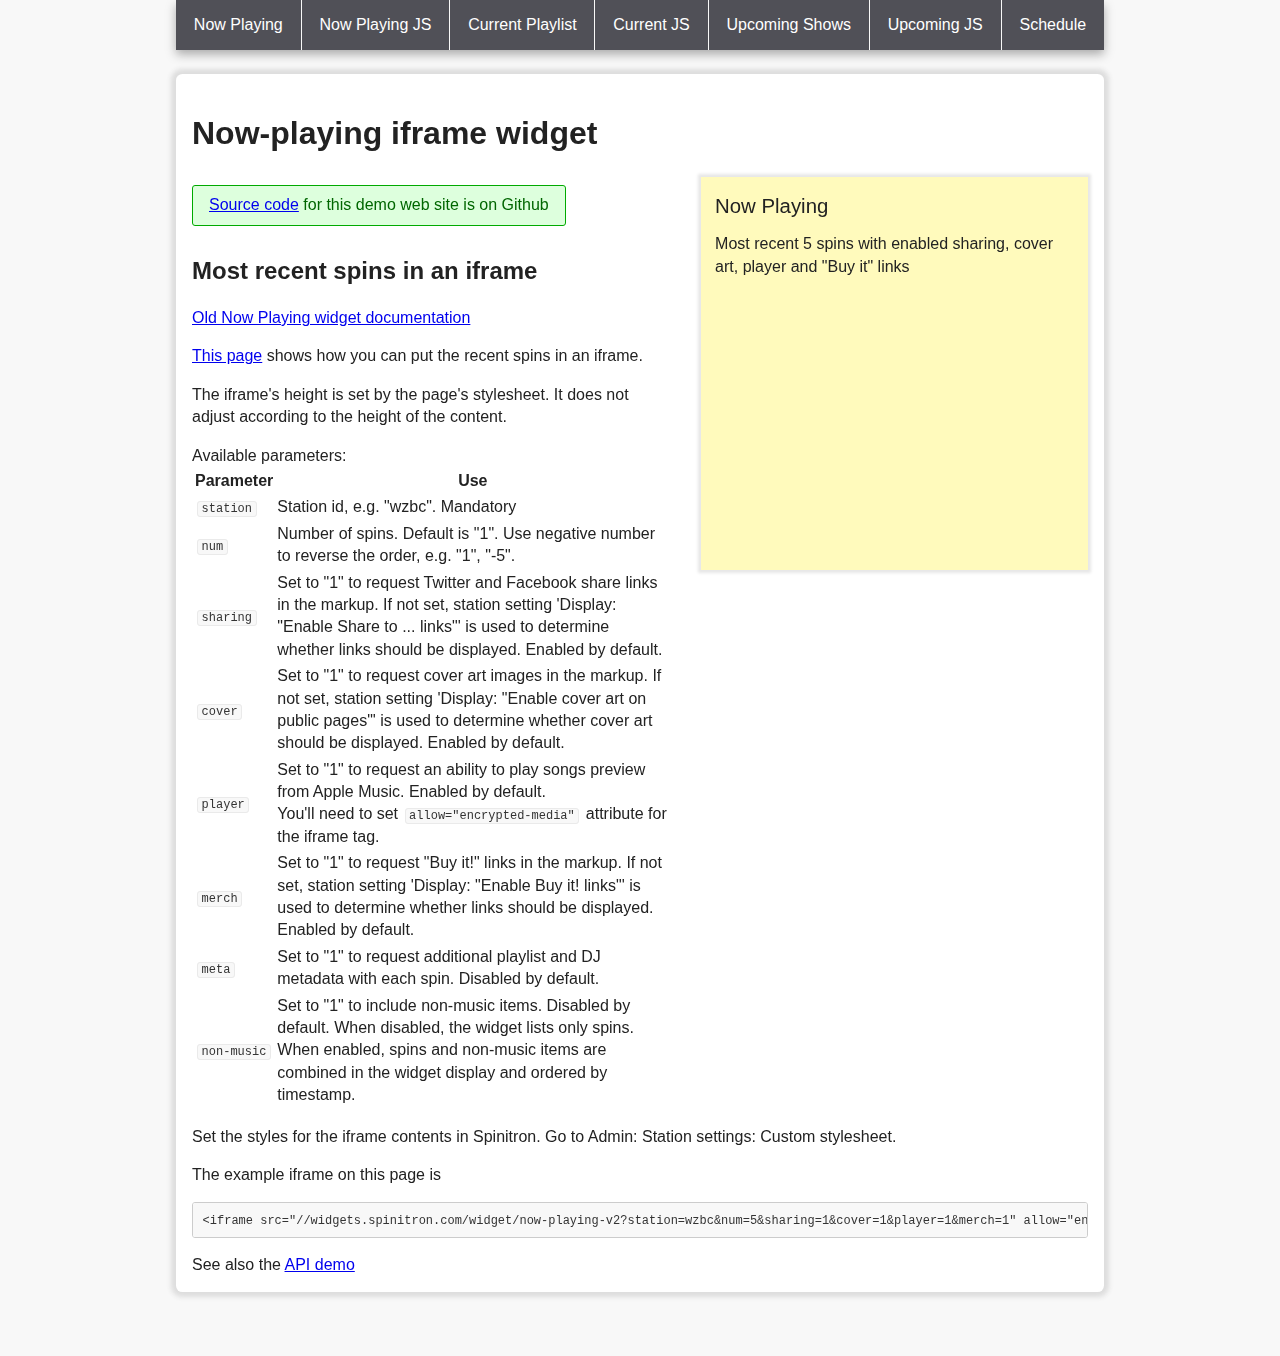
<file: index.html>
<!doctype html>
<html>
<head>
    <meta charset="utf-8">
    <meta http-equiv="X-UA-Compatible" content="IE=edge">
    <title>Now playing</title>
    <meta name="Description" content="Demonstrates embedding Spinitron now-playing songs on your web site.">
    <meta name="viewport" content="width=device-width, initial-scale=1">

    <link rel="stylesheet" href="css/normalize.css">
    <link rel="stylesheet" href="css/main.css">

    <link rel="apple-touch-icon" href="apple-touch-icon.png">
    <link rel="apple-touch-icon" sizes="180x180" href="apple-touch-icon.png">
    <link rel="icon" type="image/png" sizes="32x32" href="favicon-32x32.png">
    <link rel="icon" type="image/png" sizes="16x16" href="favicon-16x16.png">
    <link rel="manifest" href="manifest.json">
    <meta name="msapplication-config" content="browserconfig.xml" />
    <link rel="mask-icon" href="safari-pinned-tab.svg" color="#888888">
    <meta name="theme-color" content="#000000">
</head>
<body>
<div class="header-container">
    <header>
        <nav>
            <a href="index.html">Now Playing</a>
            <a href="widget.html">Now Playing JS</a>
            <a href="playlist.html">Current Playlist</a>
            <a href="playlist-js.html">Current JS</a>
            <a href="shows.html">Upcoming Shows</a>
            <a href="shows-js.html">Upcoming JS</a>
            <a href="schedule.html">Schedule</a>
        </nav>
    </header>
</div>

<div class="main-container">
    <div class="main">
        <h1>Now-playing iframe widget</h1>

        <div class="widget-box now-playing iframe">
            <header>
                <h1>Now Playing</h1>
                <h2>Most recent 5 spins with enabled sharing, cover art, player and "Buy it" links</h2>
            </header>
            <iframe src="//widgets.spinitron.com/widget/now-playing-v2?station=wzbc&num=5&sharing=1&cover=1&player=1&merch=1" allow="encrypted-media"></iframe>
        </div>

        <div class="widget-docs">
            <p class="github"><a href="https://github.com/spinitron/v2-web-integration">Source code</a>
                for this demo web site is on Github</p>

            <h2>Most recent spins in an iframe</h2>

            <p><a href="np-v1.html">Old Now Playing widget documentation</a></p>

            <p><a href="https://github.com/spinitron/v2-web-integration/blob/master/index.html">This page</a>
                shows how you can put the recent spins in an iframe.</p>

            <p>The iframe's height is set by the page's stylesheet. It does not adjust according to the height of the
                content.</p>

            <p>Available parameters:</p>
            <table>
                <thead>
                <tr>
                    <th>Parameter</th>
                    <th>Use</th>
                </tr>
                </thead>
                <tbody>
                <tr>
                    <td><code>station</code></td>
                    <td>Station id, e.g. &quot;wzbc&quot;. Mandatory</td>
                </tr>
                <tr>
                    <td><code>num</code></td>
                    <td>Number of spins. Default is &quot;1&quot;. Use negative number to reverse the order, e.g. &quot;1&quot;,
                        &quot;-5&quot;.
                    </td>
                </tr>
                <tr>
                    <td><code>sharing</code></td>
                    <td>Set to &quot;1&quot; to request Twitter and Facebook share links in the markup.
                        If not set, station setting 'Display: "Enable Share to ... links"' is used to determine whether
                        links should be displayed. Enabled by default.
                    </td>
                </tr>
                <tr>
                    <td><code>cover</code></td>
                    <td>Set to &quot;1&quot; to request cover art images in the markup.
                        If not set, station setting 'Display: "Enable cover art on public pages"' is used to determine
                        whether cover art should be displayed. Enabled by default.
                    </td>
                </tr>
                <tr>
                    <td><code>player</code></td>
                    <td>Set to &quot;1&quot; to request an ability to play songs preview from Apple Music.
                        Enabled by default. <br/>
                        You'll need to set <code>allow="encrypted-media"</code> attribute for the iframe tag.
                    </td>
                </tr>
                <tr>
                    <td><code>merch</code></td>
                    <td>Set to &quot;1&quot; to request "Buy it!" links in the markup.
                        If not set, station setting 'Display: "Enable Buy it! links"' is used to determine
                        whether links should be displayed. Enabled by default.
                    </td>
                </tr>
                <tr>
                    <td><code>meta</code></td>
                    <td>Set to "1" to request additional playlist and DJ metadata with each spin. Disabled by default.</td>
                </tr>
                <tr>
                    <td><code>non-music</code></td>
                    <td>Set to "1" to include non-music items. Disabled by default. When disabled, the widget lists only spins. When
                        enabled, spins and non-music items are combined in the widget display and ordered by timestamp.
                    </td>
                </tr>
                </tbody>
            </table>

            <p class="clearfix">Set the styles for the iframe contents in Spinitron. Go to Admin: Station settings:
                Custom stylesheet.</p>

            <p>The example iframe on this page is</p>

            <pre><code>&lt;iframe src="//widgets.spinitron.com/widget/now-playing-v2?station=wzbc&num=5&sharing=1&cover=1&player=1&merch=1" allow="encrypted-media"&gt;&lt;/iframe&gt;</code></pre>

            <p>See also the <a href="https://spinitron.com/v2-api-demo/">API demo</a></p>
        </div>
    </div> <!-- #main -->
</div> <!-- #main-container -->

</body>
</html>
</file>
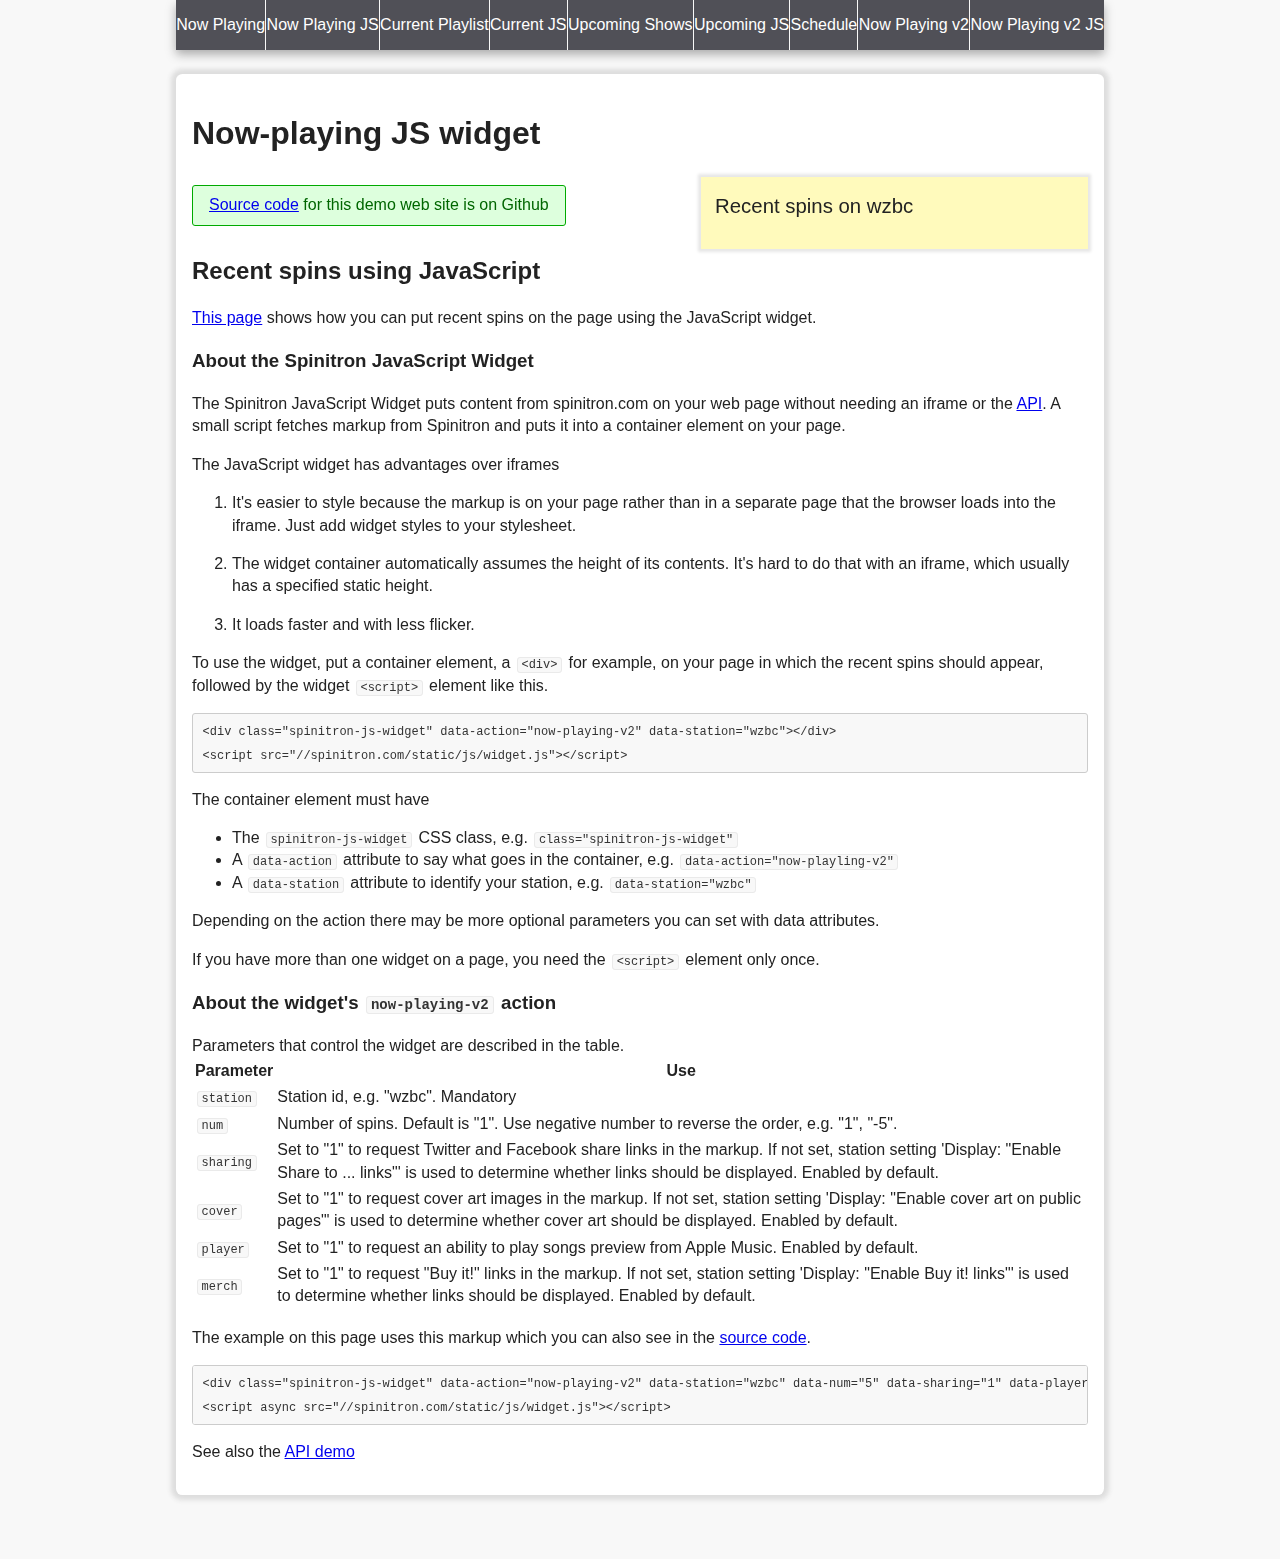
<file: np-js.html>
<!doctype html>
<html>
<head>
    <meta charset="utf-8">
    <meta http-equiv="X-UA-Compatible" content="IE=edge,chrome=1">
    <title>Now Playing JavaScript Widget</title>
    <meta name="Description" content="This widget puts recent spins on your web page without needing an
        iframe. Easy cut-n-paste to use it. Easy styling of the results.">
    <meta name="viewport" content="width=device-width, initial-scale=1">
    <link rel="apple-touch-icon" href="apple-touch-icon.png">

    <link rel="stylesheet" href="css/normalize.css">
    <link rel="stylesheet" href="css/main.css">
</head>
<body>
<div class="header-container">
    <header>
        <nav>
            <a href="index.html">Now Playing</a>
            <a href="widget.html">Now Playing JS</a>
            <a href="playlist.html">Current Playlist</a>
            <a href="playlist-js.html">Current JS</a>
            <a href="shows.html">Upcoming Shows</a>
            <a href="shows-js.html">Upcoming JS</a>
            <a href="schedule.html">Schedule</a>
            <a href="np.html">Now Playing v2</a>
            <a href="np-js.html">Now Playing v2 JS</a>
        </nav>
    </header>
</div>

<div class="main-container">
    <div class="main">
        <h1>Now-playing JS widget</h1>

        <div class="widget-box now-playing">
            <header>
                <h1>Recent spins on wzbc</h1>
            </header>

            <div data-station="wzbc" data-num="5" data-sharing="1" data-player="1" data-merch="1" data-cover="1"
                 data-action="now-playing-v2"
                 class="spinitron-js-widget"></div>
            <script async src="//dvm0.spinitron.com/static/js/widget.js"></script>
        </div>

        <div class="widget-docs">
            <p class="github"><a href="https://github.com/spinitron/v2-web-integration">Source code</a>
                for this demo web site is on Github</p>

            <h2>Recent spins using JavaScript</h2>

            <p><a href="https://github.com/spinitron/v2-web-integration/blob/master/np-js.html">This page</a> shows
                how you can put recent spins on the page using the JavaScript widget.</p>

            <h3>About the Spinitron JavaScript Widget</h3>

            <p>The Spinitron JavaScript Widget puts content from spinitron.com on your web page without needing an
                iframe or the <a href="https://spinitron.com/v2-api-demo/">API</a>. A small script fetches markup from
                Spinitron and puts it into a container element on your page.</p>

            <p>The JavaScript widget has advantages over iframes</p>

            <ol>
                <li><p>It's easier to style because the markup is on your page rather than in a separate page
                    that the browser loads into the iframe. Just add widget styles to your stylesheet.</p></li>

                <li><p>The widget container automatically assumes the height of its contents. It's hard to do that with
                    an iframe, which usually has a specified static height.</p></li>

                <li><p>It loads faster and with less flicker.</p></li>
            </ol>

            <p>To use the widget, put a container element, a <code>&lt;div&gt;</code> for example, on your page in which
                the
                recent spins should appear, followed by the widget <code>&lt;script&gt;</code> element like this.</p>

            <pre><code>&lt;div class=&quot;spinitron-js-widget&quot; data-action=&quot;now-playing-v2&quot; data-station=&quot;wzbc&quot;&gt;&lt;/div&gt;
&lt;script src=&quot;//spinitron.com/static/js/widget.js"&gt;&lt;/script&gt;</code></pre>

            <p>The container element must have</p>

            <ul>
                <li>The <code>spinitron-js-widget</code> CSS class, e.g. <code>class="spinitron-js-widget"</code></li>
                <li>A <code>data-action</code> attribute to say what goes in the container, e.g. <code>data-action="now-playling-v2"</code>
                </li>
                <li>A <code>data-station</code> attribute to identify your station, e.g.
                    <code>data-station="wzbc"</code></li>
            </ul>

            <p>Depending on the action there may be more optional parameters you can set with data attributes.</p>

            <p>If you have more than one widget on a page, you need the <code>&lt;script&gt;</code> element only once.
            </p>

            <h3>About the widget's <code>now-playing-v2</code> action</h3>

            <p>Parameters that control the widget are described in the table.</p>

            <table>
                <thead>
                <tr>
                    <th>Parameter</th>
                    <th>Use</th>
                </tr>
                </thead>
                <tbody>
                <tr>
                    <td><code>station</code></td>
                    <td>Station id, e.g. &quot;wzbc&quot;. Mandatory</td>
                </tr>
                <tr>
                    <td><code>num</code></td>
                    <td>Number of spins. Default is &quot;1&quot;. Use negative number to reverse the order, e.g. &quot;1&quot;,
                        &quot;-5&quot;.
                    </td>
                </tr>
                <tr>
                    <td><code>sharing</code></td>
                    <td>Set to &quot;1&quot; to request Twitter and Facebook share links in the markup.
                        If not set, station setting 'Display: "Enable Share to ... links"' is used to determine whether
                        links should be displayed. Enabled by default.
                    </td>
                </tr>
                <tr>
                    <td><code>cover</code></td>
                    <td>Set to &quot;1&quot; to request cover art images in the markup.
                        If not set, station setting 'Display: "Enable cover art on public pages"' is used to determine
                        whether cover art should be displayed. Enabled by default.
                    </td>
                </tr>
                <tr>
                    <td><code>player</code></td>
                    <td>Set to &quot;1&quot; to request an ability to play songs preview from Apple Music.
                        Enabled by default.
                    </td>
                </tr>
                <tr>
                    <td><code>merch</code></td>
                    <td>Set to &quot;1&quot; to request "Buy it!" links in the markup.
                        If not set, station setting 'Display: "Enable Buy it! links"' is used to determine
                        whether links should be displayed. Enabled by default.
                    </td>
                </tr>
                </tbody>
            </table>

            <p>The example on this page uses this markup which you can also see in the
                <a href="https://github.com/spinitron/v2-web-integration/blob/master/widget.html">source code</a>.</p>

            <pre><code>&lt;div class="spinitron-js-widget" data-action="now-playing-v2" data-station="wzbc" data-num="5" data-sharing="1" data-player="1" data-merch="1" data-cover="1"&gt;&lt;/div&gt;
&lt;script async src="//spinitron.com/static/js/widget.js"&gt;&lt;/script&gt;</code></pre>
        </div>

        <p>See also the <a href="https://spinitron.com/v2-api-demo/">API demo</a></p>
    </div> <!-- #main -->
</div> <!-- #main-container -->

</body>
</html>
</file>
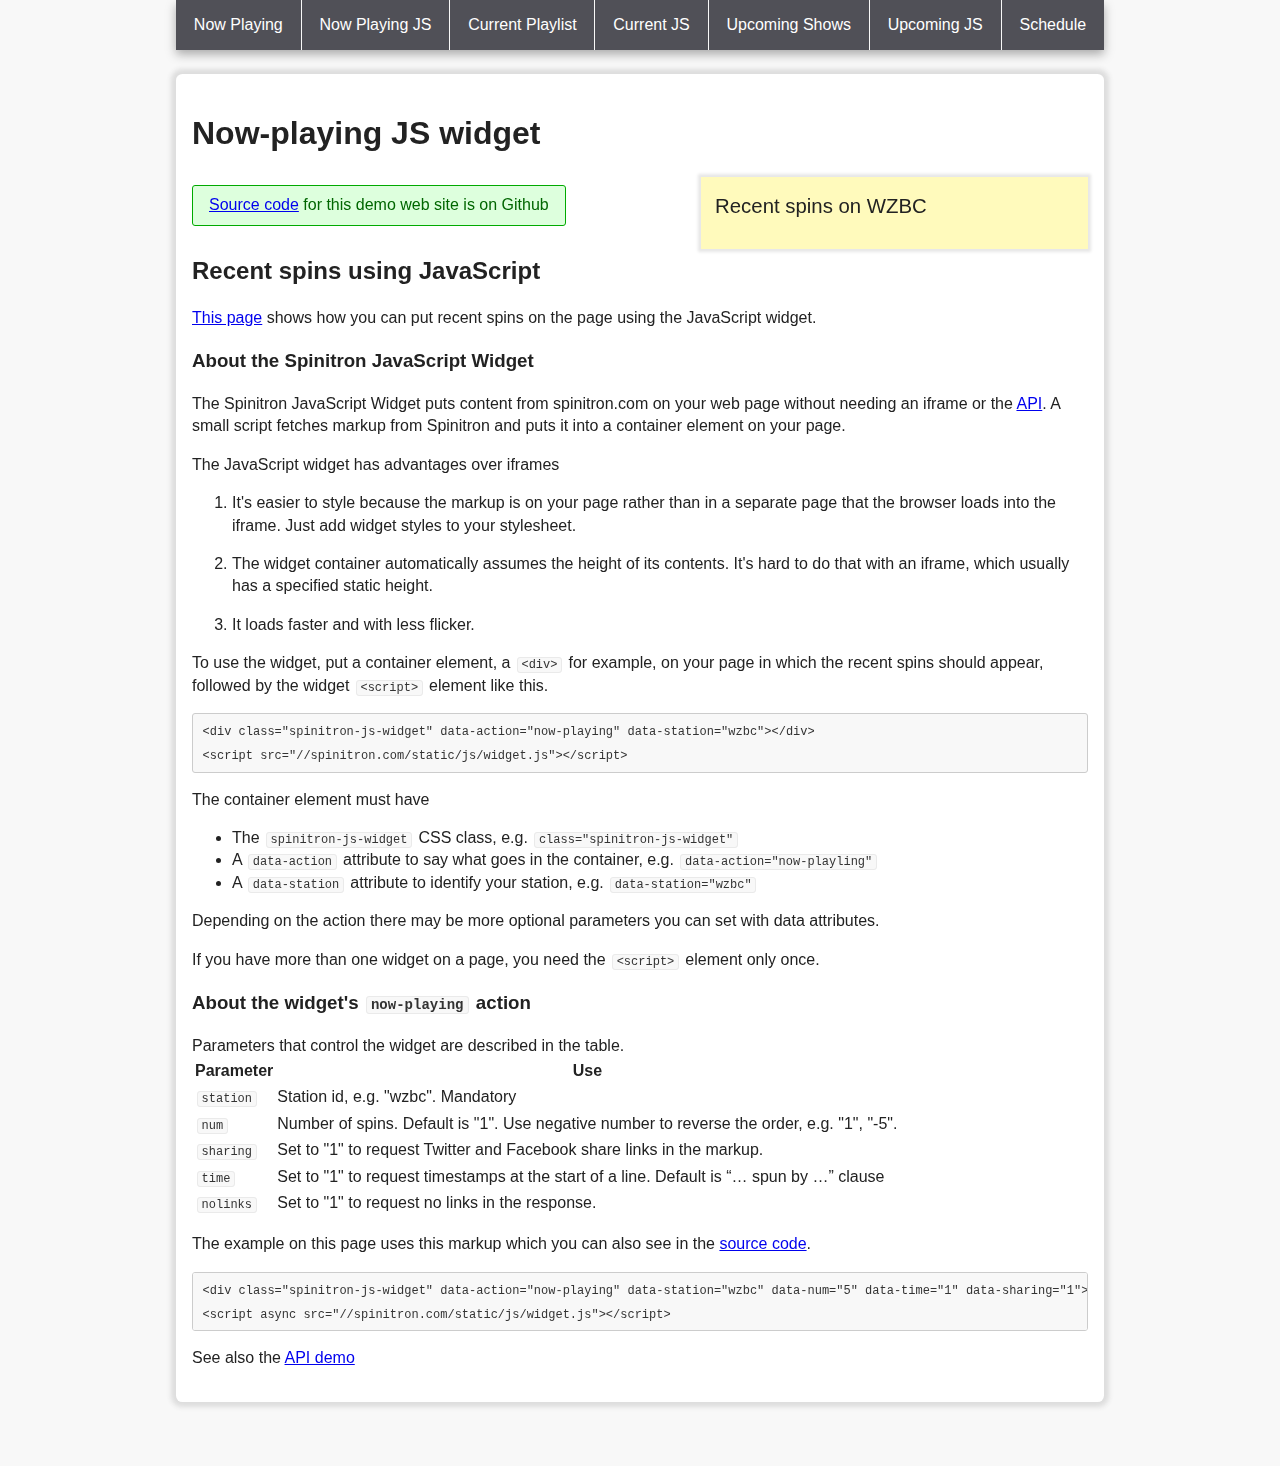
<file: np-v1-js.html>
<!doctype html>
<html>
<head>
    <meta charset="utf-8">
    <meta http-equiv="X-UA-Compatible" content="IE=edge,chrome=1">
    <title>Now Playing JavaScript Widget</title>
    <meta name="Description" content="This widget puts recent spins on your web page without needing an
        iframe. Easy cut-n-paste to use it. Easy styling of the results.">
    <meta name="viewport" content="width=device-width, initial-scale=1">
    <link rel="apple-touch-icon" href="apple-touch-icon.png">

    <link rel="stylesheet" href="css/normalize.css">
    <link rel="stylesheet" href="css/main.css">
</head>
<body>
<div class="header-container">
    <header>
        <nav>
            <a href="index.html">Now Playing</a>
            <a href="widget.html">Now Playing JS</a>
            <a href="playlist.html">Current Playlist</a>
            <a href="playlist-js.html">Current JS</a>
            <a href="shows.html">Upcoming Shows</a>
            <a href="shows-js.html">Upcoming JS</a>
            <a href="schedule.html">Schedule</a>
        </nav>
    </header>
</div>

<div class="main-container">
    <div class="main">
        <h1>Now-playing JS widget</h1>

        <div class="widget-box now-playing">
            <header>
                <h1>Recent spins on WZBC</h1>
            </header>

            <div data-station="wrfi" data-num="5" data-time="1" data-sharing="1" data-action="now-playing"
                 class="spinitron-js-widget"></div>
            <script async src="//spinitron.com/static/js/widget.js"></script>
        </div>

        <div class="widget-docs">
            <p class="github"><a href="https://github.com/spinitron/v2-web-integration">Source code</a>
                for this demo web site is on Github</p>

            <h2>Recent spins using JavaScript</h2>

            <p><a href="https://github.com/spinitron/v2-web-integration/blob/master/np-v1-js.html">This page</a> shows
                how you can put recent spins on the page using the JavaScript widget.</p>

            <h3>About the Spinitron JavaScript Widget</h3>

            <p>The Spinitron JavaScript Widget puts content from spinitron.com on your web page without needing an
                iframe or the <a href="https://spinitron.com/v2-api-demo/">API</a>. A small script fetches markup from
                Spinitron and puts it into a container element on your page.</p>

            <p>The JavaScript widget has advantages over iframes</p>

            <ol>
                <li><p>It's easier to style because the markup is on your page rather than in a separate page
                    that the browser loads into the iframe. Just add widget styles to your stylesheet.</p></li>

                <li><p>The widget container automatically assumes the height of its contents. It's hard to do that with
                    an iframe, which usually has a specified static height.</p></li>

                <li><p>It loads faster and with less flicker.</p></li>
            </ol>

            <p>To use the widget, put a container element, a <code>&lt;div&gt;</code> for example, on your page in which the
                recent spins should appear, followed by the widget <code>&lt;script&gt;</code> element like this.</p>

            <pre><code>&lt;div class=&quot;spinitron-js-widget&quot; data-action=&quot;now-playing&quot; data-station=&quot;wzbc&quot;&gt;&lt;/div&gt;
&lt;script src=&quot;//spinitron.com/static/js/widget.js"&gt;&lt;/script&gt;</code></pre>

            <p>The container element must have</p>

            <ul>
                <li>The <code>spinitron-js-widget</code> CSS class, e.g. <code>class="spinitron-js-widget"</code></li>
                <li>A <code>data-action</code> attribute to say what goes in the container, e.g. <code>data-action="now-playling"</code></li>
                <li>A <code>data-station</code> attribute to identify your station, e.g. <code>data-station="wzbc"</code></li>
            </ul>

            <p>Depending on the action there may be more optional parameters you can set with data attributes.</p>

            <p>If you have more than one widget on a page, you need the <code>&lt;script&gt;</code> element only once.</p>

            <h3>About the widget's <code>now-playing</code> action</h3>

            <p>Parameters that control the widget are described in the table.</p>

            <table>
                <thead>
                <tr>
                    <th>Parameter</th>
                    <th>Use</th>
                </tr>
                </thead>

                <tbody>
                <tr>
                    <td><code>station</code></td>
                    <td>Station id, e.g. &quot;wzbc&quot;. Mandatory</td>
                </tr>
                <tr>
                    <td><code>num</code></td>
                    <td>Number of spins. Default is &quot;1&quot;. Use negative number to reverse the order, e.g. &quot;1&quot;,
                        &quot;-5&quot;.
                    </td>
                </tr>
                <tr>
                    <td><code>sharing</code></td>
                    <td>Set to &quot;1&quot; to request Twitter and Facebook share links in the markup.</td>
                </tr>
                <tr>
                    <td><code>time</code></td>
                    <td>Set to &quot;1&quot; to request timestamps at the start of a line. Default is “… spun by …”
                        clause
                    </td>
                </tr>
                <tr>
                    <td><code>nolinks</code></td>
                    <td>Set to &quot;1&quot; to request no links in the response.</td>
                </tr>
                </tbody>
            </table>

            <p>The example on this page uses this markup which you can also see in the
                <a href="https://github.com/spinitron/v2-web-integration/blob/master/np-v1-js.html">source code</a>.</p>

            <pre><code>&lt;div class="spinitron-js-widget" data-action="now-playing" data-station="wzbc" data-num="5" data-time="1" data-sharing="1"&gt;&lt;/div&gt;
&lt;script async src="//spinitron.com/static/js/widget.js"&gt;&lt;/script&gt;</code></pre>
        </div>

        <p>See also the <a href="https://spinitron.com/v2-api-demo/">API demo</a></p>
    </div> <!-- #main -->
</div> <!-- #main-container -->

</body>
</html>
</file>
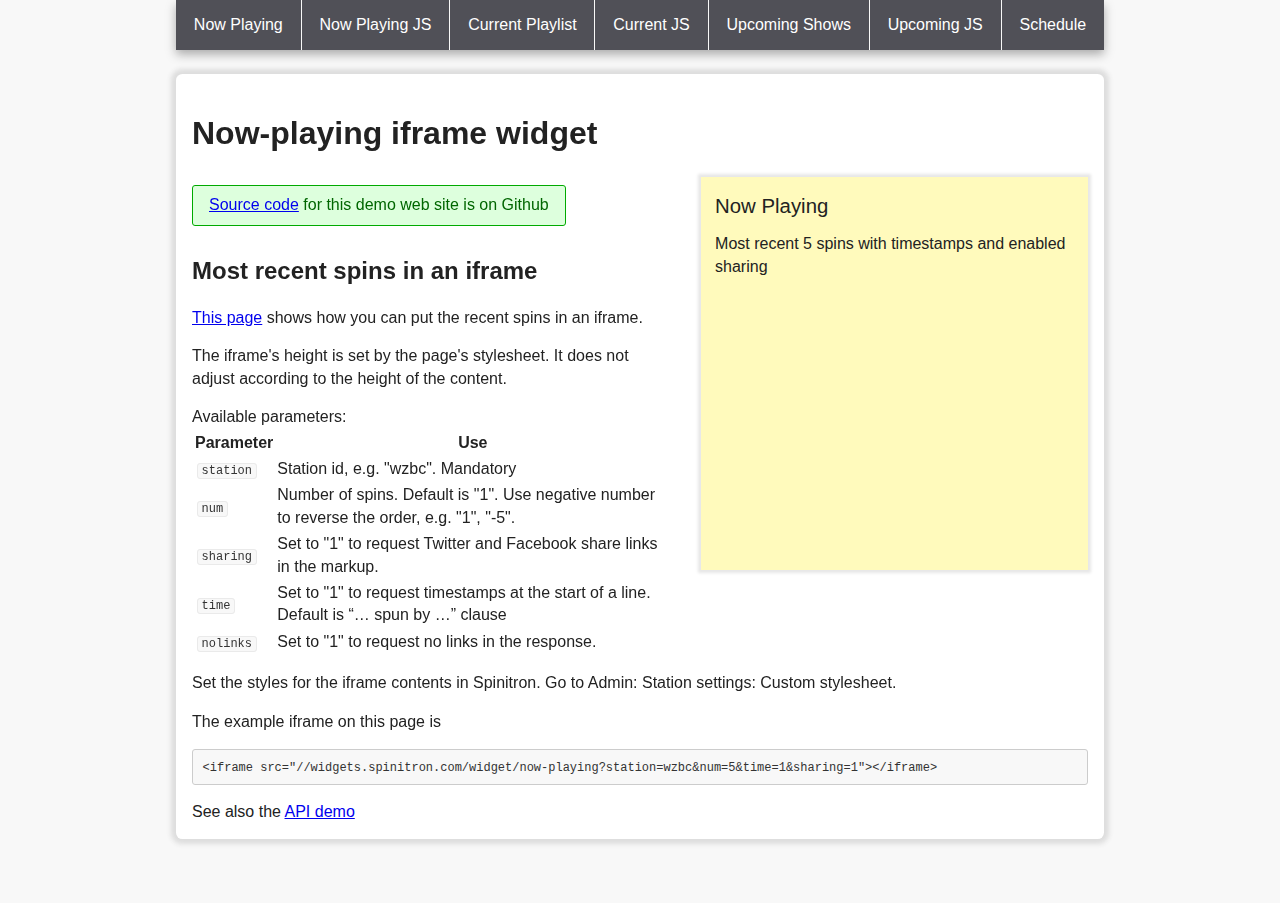
<file: np-v1.html>
<!doctype html>
<html>
<head>
    <meta charset="utf-8">
    <meta http-equiv="X-UA-Compatible" content="IE=edge,chrome=1">
    <title>Now playing</title>
    <meta name="Description" content="Demonstrates embedding Spinitron most recent songs on your web site.">
    <meta name="viewport" content="width=device-width, initial-scale=1">

    <link rel="stylesheet" href="css/normalize.css">
    <link rel="stylesheet" href="css/main.css">
</head>

<body>
<div class="header-container">
    <header>
        <nav>
            <a href="index.html">Now Playing</a>
            <a href="widget.html">Now Playing JS</a>
            <a href="playlist.html">Current Playlist</a>
            <a href="playlist-js.html">Current JS</a>
            <a href="shows.html">Upcoming Shows</a>
            <a href="shows-js.html">Upcoming JS</a>
            <a href="schedule.html">Schedule</a>
        </nav>
    </header>
</div>

<div class="main-container">
    <div class="main">
        <h1>Now-playing iframe widget</h1>

        <div class="widget-box now-playing iframe">
            <header>
                <h1>Now Playing</h1>
                <h2>Most recent 5 spins with timestamps and enabled sharing</h2>
            </header>
            <iframe src="//widgets.spinitron.com/widget/now-playing?station=wzbc&num=5&time=1&sharing=1"></iframe>
        </div>

        <div class="widget-docs">
            <p class="github"><a href="https://github.com/spinitron/v2-web-integration">Source code</a>
                for this demo web site is on Github</p>

            <h2>Most recent spins in an iframe</h2>

            <p><a href="https://github.com/spinitron/v2-web-integration/blob/master/np-v1.html">This page</a>
                shows how you can put the recent spins in an iframe.</p>

            <p>The iframe's height is set by the page's stylesheet. It does not adjust according to the height of the
                content.</p>

            <p>Available parameters:</p>
            <table>
                <thead>
                <tr>
                    <th>Parameter</th>
                    <th>Use</th>
                </tr>
                </thead>
                <tbody>
                <tr>
                    <td><code>station</code></td>
                    <td>Station id, e.g. &quot;wzbc&quot;. Mandatory</td>
                </tr>
                <tr>
                    <td><code>num</code></td>
                    <td>Number of spins. Default is &quot;1&quot;. Use negative number to reverse the order, e.g. &quot;1&quot;,
                        &quot;-5&quot;.
                    </td>
                </tr>
                <tr>
                    <td><code>sharing</code></td>
                    <td>Set to &quot;1&quot; to request Twitter and Facebook share links in the markup.</td>
                </tr>
                <tr>
                    <td><code>time</code></td>
                    <td>Set to &quot;1&quot; to request timestamps at the start of a line. Default is “… spun by …”
                        clause
                    </td>
                </tr>
                <tr>
                    <td><code>nolinks</code></td>
                    <td>Set to &quot;1&quot; to request no links in the response.</td>
                </tr>
                </tbody>
            </table>

            <p class="clearfix">Set the styles for the iframe contents in Spinitron. Go to Admin: Station settings: Custom stylesheet.</p>

            <p>The example iframe on this page is</p>

            <pre><code>&lt;iframe src="//widgets.spinitron.com/widget/now-playing?station=wzbc&amp;num=5&amp;time=1&amp;sharing=1"&gt;&lt;/iframe&gt;</code></pre>

            <p>See also the <a href="https://spinitron.com/v2-api-demo/">API demo</a></p>
        </div>
    </div> <!-- #main -->
</div> <!-- #main-container -->

</body>
</html>
</file>
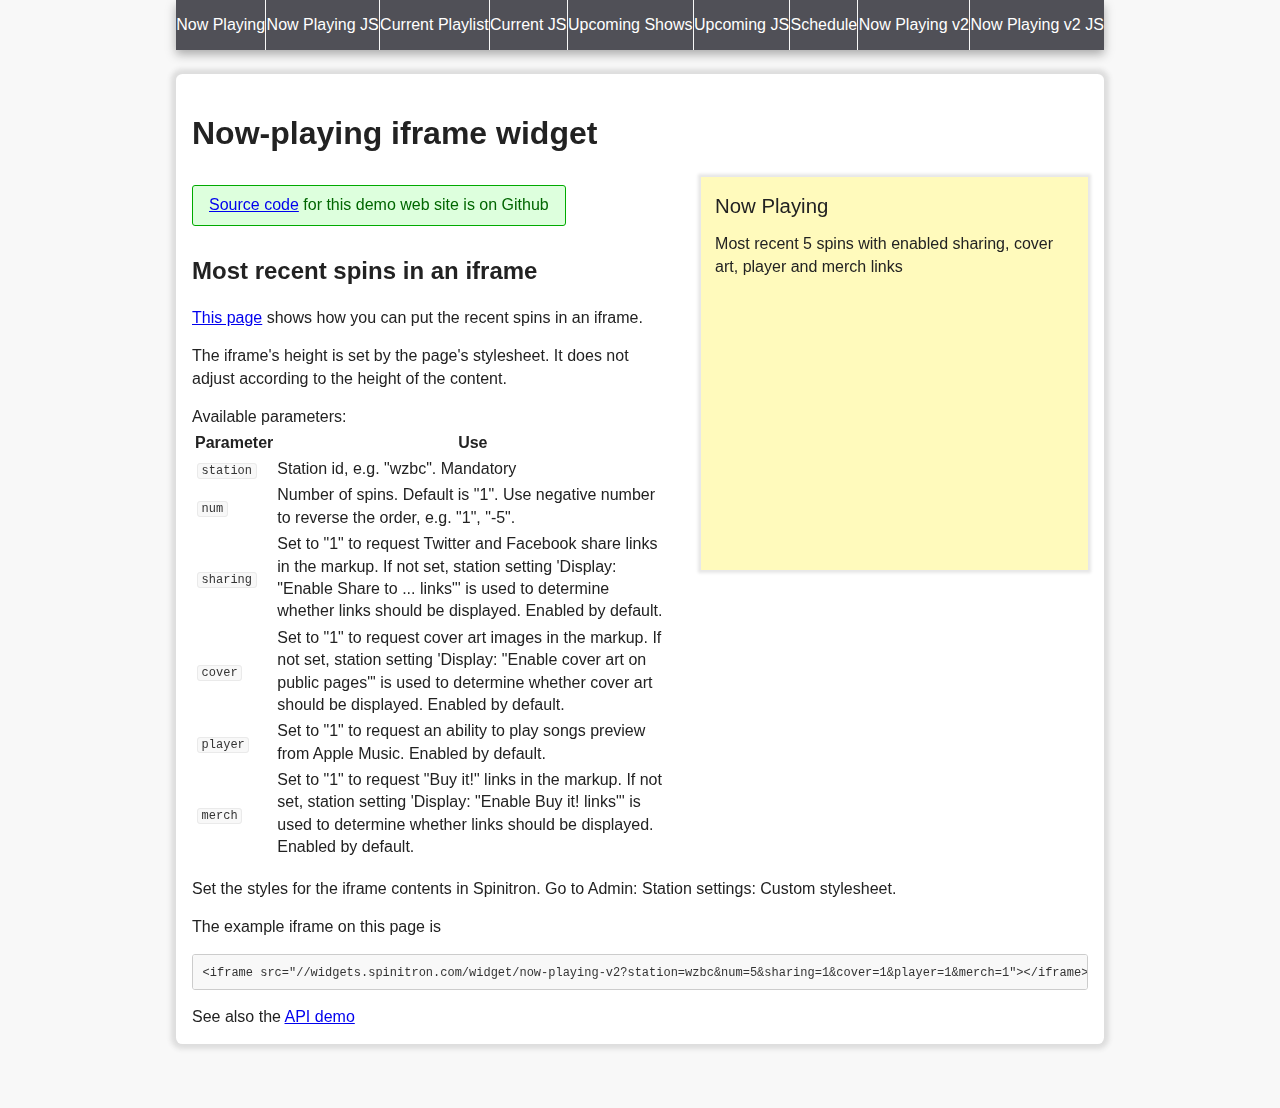
<file: np.html>
<!doctype html>
<html>
<head>
    <meta charset="utf-8">
    <meta http-equiv="X-UA-Compatible" content="IE=edge,chrome=1">
    <title>Now playing</title>
    <meta name="Description" content="Demonstrates embedding Spinitron most recent songs on your web site.">
    <meta name="viewport" content="width=device-width, initial-scale=1">

    <link rel="stylesheet" href="css/normalize.css">
    <link rel="stylesheet" href="css/main.css">
</head>

<body>
<div class="header-container">
    <header>
        <nav>
            <a href="index.html">Now Playing</a>
            <a href="widget.html">Now Playing JS</a>
            <a href="playlist.html">Current Playlist</a>
            <a href="playlist-js.html">Current JS</a>
            <a href="shows.html">Upcoming Shows</a>
            <a href="shows-js.html">Upcoming JS</a>
            <a href="schedule.html">Schedule</a>
            <a href="np.html">Now Playing v2</a>
            <a href="np-js.html">Now Playing v2 JS</a>
        </nav>
    </header>
</div>

<div class="main-container">
    <div class="main">
        <h1>Now-playing iframe widget</h1>

        <div class="widget-box now-playing iframe">
            <header>
                <h1>Now Playing</h1>
                <h2>Most recent 5 spins with enabled sharing, cover art, player and merch links</h2>
            </header>
            <iframe src="//widgets.spinitron.com/widget/now-playing-v2?station=wzbc&num=5&sharing=1&cover=1&player=1&merch=1"></iframe>
        </div>

        <div class="widget-docs">
            <p class="github"><a href="https://github.com/spinitron/v2-web-integration">Source code</a>
                for this demo web site is on Github</p>

            <h2>Most recent spins in an iframe</h2>

            <p><a href="https://github.com/spinitron/v2-web-integration/blob/master/index.html">This page</a>
                shows how you can put the recent spins in an iframe.</p>

            <p>The iframe's height is set by the page's stylesheet. It does not adjust according to the height of the
                content.</p>

            <p>Available parameters:</p>
            <table>
                <thead>
                <tr>
                    <th>Parameter</th>
                    <th>Use</th>
                </tr>
                </thead>
                <tbody>
                <tr>
                    <td><code>station</code></td>
                    <td>Station id, e.g. &quot;wzbc&quot;. Mandatory</td>
                </tr>
                <tr>
                    <td><code>num</code></td>
                    <td>Number of spins. Default is &quot;1&quot;. Use negative number to reverse the order, e.g. &quot;1&quot;,
                        &quot;-5&quot;.
                    </td>
                </tr>
                <tr>
                    <td><code>sharing</code></td>
                    <td>Set to &quot;1&quot; to request Twitter and Facebook share links in the markup.
                        If not set, station setting 'Display: "Enable Share to ... links"' is used to determine whether
                        links should be displayed. Enabled by default.
                    </td>
                </tr>
                <tr>
                    <td><code>cover</code></td>
                    <td>Set to &quot;1&quot; to request cover art images in the markup.
                        If not set, station setting 'Display: "Enable cover art on public pages"' is used to determine
                        whether cover art should be displayed. Enabled by default.
                    </td>
                </tr>
                <tr>
                    <td><code>player</code></td>
                    <td>Set to &quot;1&quot; to request an ability to play songs preview from Apple Music.
                        Enabled by default.
                    </td>
                </tr>
                <tr>
                    <td><code>merch</code></td>
                    <td>Set to &quot;1&quot; to request "Buy it!" links in the markup.
                        If not set, station setting 'Display: "Enable Buy it! links"' is used to determine
                        whether links should be displayed. Enabled by default.
                    </td>
                </tr>
                </tbody>
            </table>

            <p class="clearfix">Set the styles for the iframe contents in Spinitron. Go to Admin: Station settings:
                Custom stylesheet.</p>

            <p>The example iframe on this page is</p>

            <pre><code>&lt;iframe src="//widgets.spinitron.com/widget/now-playing-v2?station=wzbc&num=5&sharing=1&cover=1&player=1&merch=1"&gt;&lt;/iframe&gt;</code></pre>

            <p>See also the <a href="https://spinitron.com/v2-api-demo/">API demo</a></p>
        </div>
    </div> <!-- #main -->
</div> <!-- #main-container -->

</body>
</html>
</file>
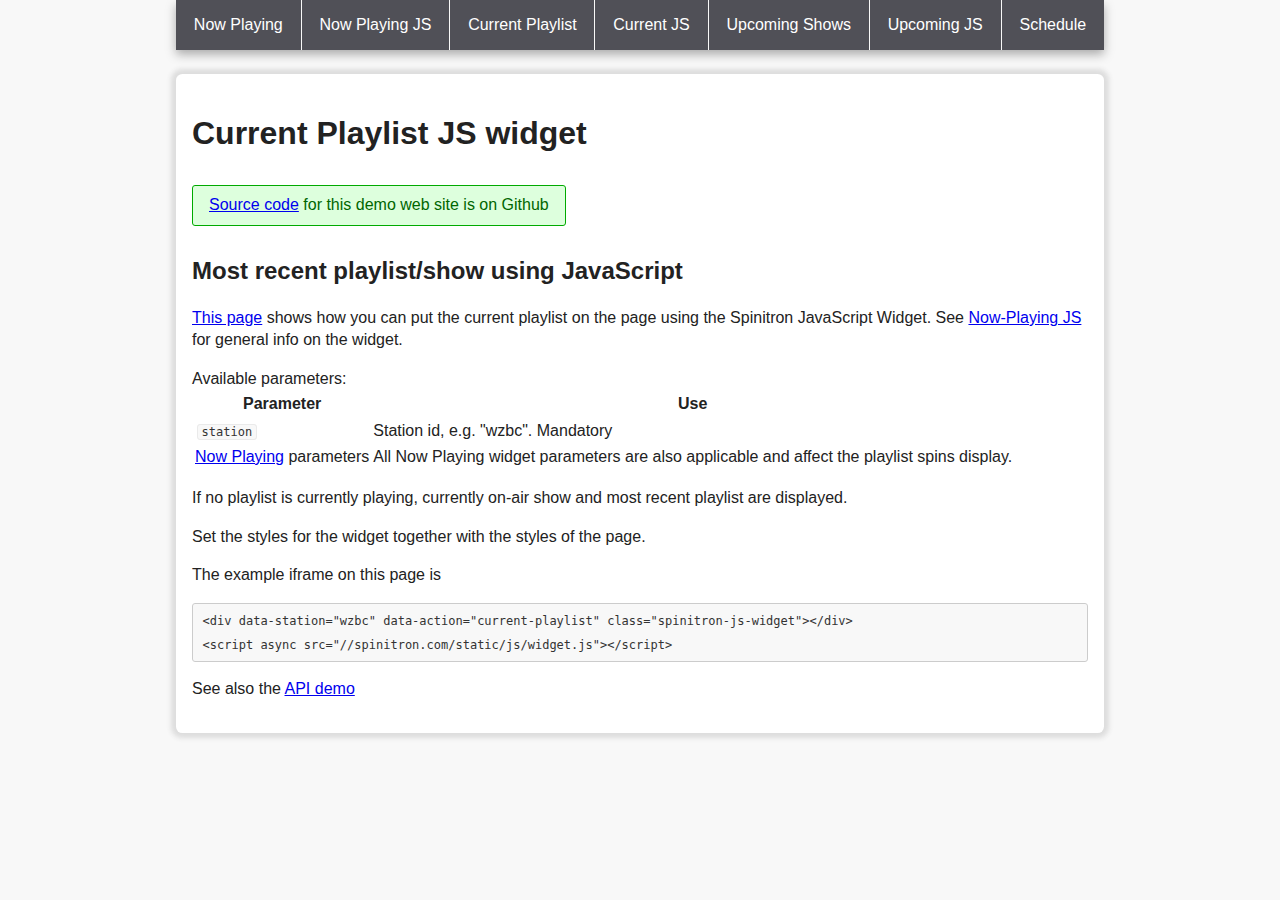
<file: playlist-js.html>
<!doctype html>
<html>
<head>
    <meta charset="utf-8">
    <meta http-equiv="X-UA-Compatible" content="IE=edge">
    <title>Current playlist</title>
    <meta name="Description" content="Demonstrates embedding a Spinitron playlist on your web site.">
    <meta name="viewport" content="width=device-width, initial-scale=1">

    <link rel="stylesheet" href="css/normalize.css">
    <link rel="stylesheet" href="css/main.css">

    <link rel="apple-touch-icon" href="apple-touch-icon.png">    
    <link rel="apple-touch-icon" sizes="180x180" href="apple-touch-icon.png">
    <link rel="icon" type="image/png" sizes="32x32" href="favicon-32x32.png">
    <link rel="icon" type="image/png" sizes="16x16" href="favicon-16x16.png">
    <link rel="manifest" href="manifest.json">
    <meta name="msapplication-config" content="browserconfig.xml" />
    <link rel="mask-icon" href="safari-pinned-tab.svg" color="#888888">
    <meta name="theme-color" content="#000000">
</head>
<body>
<div class="header-container">
    <header>
        <nav>
            <a href="index.html">Now Playing</a>
            <a href="widget.html">Now Playing JS</a>
            <a href="playlist.html">Current Playlist</a>
            <a href="playlist-js.html">Current JS</a>
            <a href="shows.html">Upcoming Shows</a>
            <a href="shows-js.html">Upcoming JS</a>
            <a href="schedule.html">Schedule</a>
        </nav>
    </header>
</div>

<div class="main-container">
    <div class="main">
        <h1>Current Playlist JS widget</h1>

        <div class="widget-docs">
            <p class="github"><a href="https://github.com/spinitron/v2-web-integration">Source code</a>
                for this demo web site is on Github</p>

            <h2>Most recent playlist/show using JavaScript</h2>

            <p><a href="https://github.com/spinitron/v2-web-integration/blob/master/playlist-js.html">This page</a>
                shows how you can put the current playlist on the page using the Spinitron JavaScript Widget. See
                <a href="widget.html">Now-Playing JS</a> for general info on the widget.</p>

            <p>Available parameters:</p>
            <table>
                <thead>
                <tr>
                    <th>Parameter</th>
                    <th>Use</th>
                </tr>
                </thead>
                <tbody>
                <tr>
                    <td><code>station</code></td>
                    <td>Station id, e.g. "wzbc". Mandatory</td>
                </tr>
                <tr>
                    <td><a href="widget.html">Now Playing</a> parameters</td>
                    <td>All Now Playing widget parameters are also applicable and affect the playlist spins display.
                    </td>
                </tr>
                </tbody>
            </table>

            <p>If no playlist is currently playing, currently on-air show and most recent playlist are displayed.</p>

            <p class="clearfix">Set the styles for the widget together with the styles of the page.</p>

            <p>The example iframe on this page is</p>

            <pre><code>&lt;div data-station="wzbc" data-action="current-playlist" class="spinitron-js-widget"&gt;&lt;/div&gt;
&lt;script async src="//spinitron.com/static/js/widget.js"&gt;&lt;/script&gt;</code></pre>
        </div>

        <div class="playlist">
            <div data-station="wzbc" data-action="current-playlist" class="spinitron-js-widget"></div>
            <script async src="//spinitron.com/static/js/widget.js"></script>
        </div>

        <p>See also the <a href="https://spinitron.com/v2-api-demo/">API demo</a></p>
    </div> <!-- #main -->
</div> <!-- #main-container -->

</body>
</html>
</file>
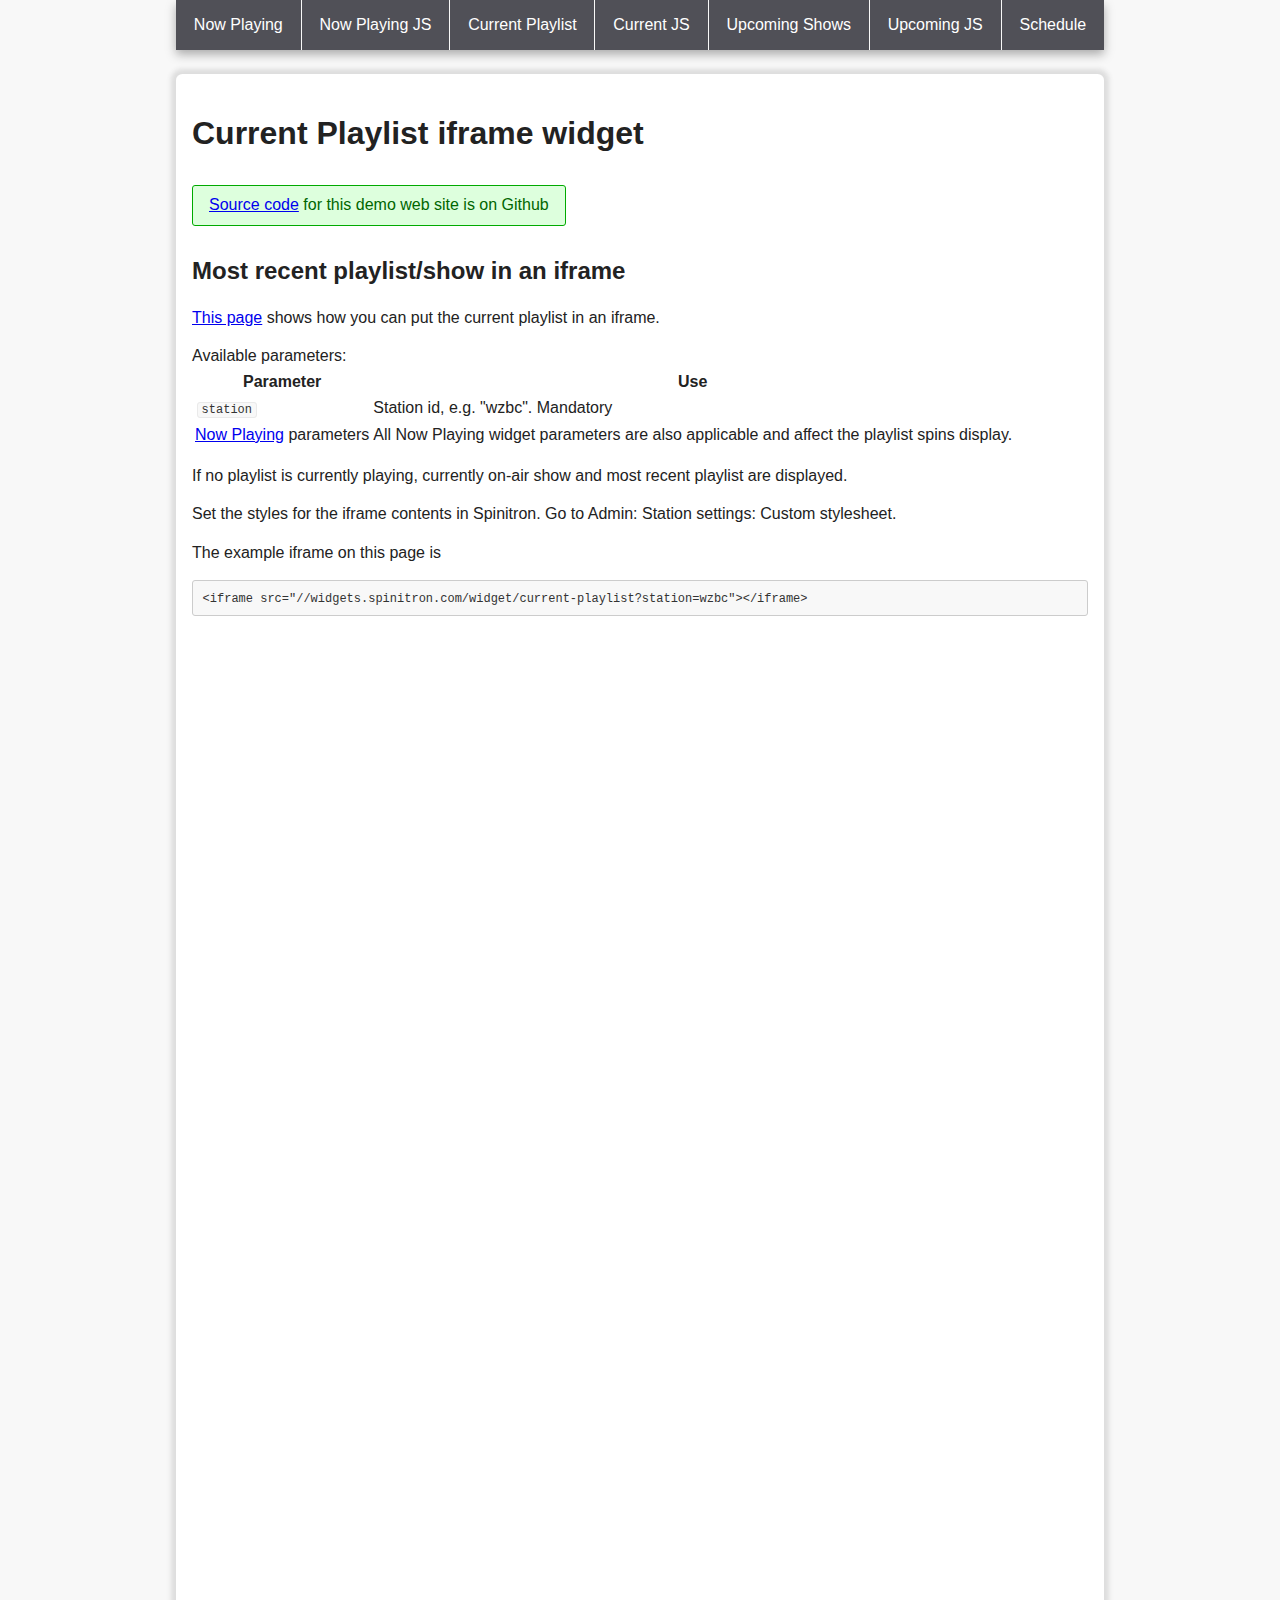
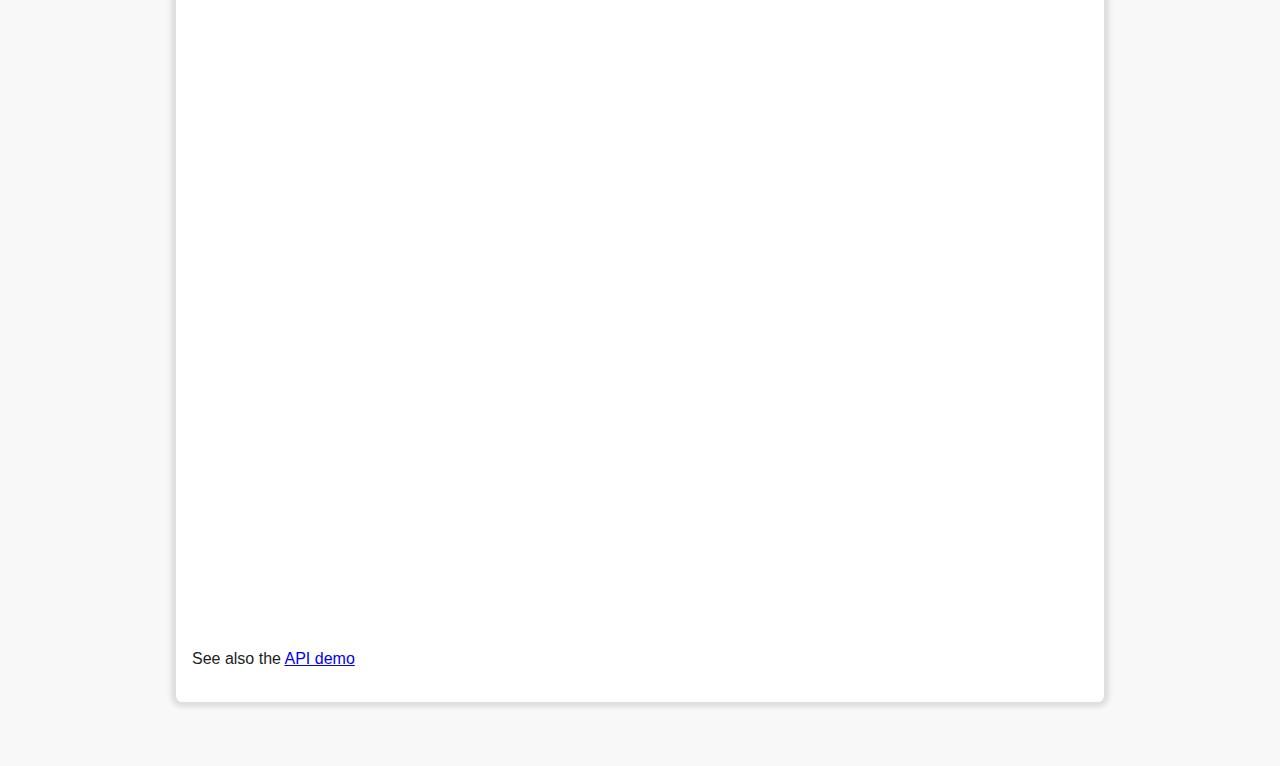
<file: playlist.html>
<!doctype html>
<html>
<head>
    <meta charset="utf-8">
    <meta http-equiv="X-UA-Compatible" content="IE=edge">
    <title>Current playlist</title>
    <meta name="Description" content="Demonstrates embedding a Spinitron playlist on your web site.">
    <meta name="viewport" content="width=device-width, initial-scale=1">

    <link rel="stylesheet" href="css/normalize.css">
    <link rel="stylesheet" href="css/main.css">

    <link rel="apple-touch-icon" href="apple-touch-icon.png">    
    <link rel="apple-touch-icon" sizes="180x180" href="apple-touch-icon.png">
    <link rel="icon" type="image/png" sizes="32x32" href="favicon-32x32.png">
    <link rel="icon" type="image/png" sizes="16x16" href="favicon-16x16.png">
    <link rel="manifest" href="manifest.json">
    <meta name="msapplication-config" content="browserconfig.xml" />
    <link rel="mask-icon" href="safari-pinned-tab.svg" color="#888888">
    <meta name="theme-color" content="#000000">
</head>
<body>
<div class="header-container">
    <header>
        <nav>
            <a href="index.html">Now Playing</a>
            <a href="widget.html">Now Playing JS</a>
            <a href="playlist.html">Current Playlist</a>
            <a href="playlist-js.html">Current JS</a>
            <a href="shows.html">Upcoming Shows</a>
            <a href="shows-js.html">Upcoming JS</a>
            <a href="schedule.html">Schedule</a>
        </nav>
    </header>
</div>

<div class="main-container">
    <div class="main">
        <h1>Current Playlist iframe widget</h1>

        <div class="widget-docs">
            <p class="github"><a href="https://github.com/spinitron/v2-web-integration">Source code</a>
                for this demo web site is on Github</p>

            <h2>Most recent playlist/show in an iframe</h2>

            <p><a href="https://github.com/spinitron/v2-web-integration/blob/master/playlist.html">This page</a>
                shows how you can put the current playlist in an iframe.</p>

            <p>Available parameters:</p>
            <table>
                <thead>
                <tr>
                    <th>Parameter</th>
                    <th>Use</th>
                </tr>
                </thead>
                <tbody>
                <tr>
                    <td><code>station</code></td>
                    <td>Station id, e.g. &quot;wzbc&quot;. Mandatory</td>
                </tr>
                <tr>
                    <td><a href="index.html">Now Playing</a> parameters</td>
                    <td>All Now Playing widget parameters are also applicable and affect the playlist spins display.
                    </td>
                </tr>
                </tbody>
            </table>

            <p>If no playlist is currently playing, currently on-air show and most recent playlist are displayed.</p>

            <p class="clearfix">Set the styles for the iframe contents in Spinitron. Go to Admin: Station settings:
                Custom stylesheet.</p>

            <p>The example iframe on this page is</p>

            <pre><code>&lt;iframe src="//widgets.spinitron.com/widget/current-playlist?station=wzbc"&gt;&lt;/iframe&gt;</code></pre>
        </div>

        <div class="large">
            <iframe src="//widgets.spinitron.com/widget/current-playlist?station=wzbc"></iframe>
        </div>

        <p>See also the <a href="https://spinitron.com/v2-api-demo/">API demo</a></p>
    </div> <!-- #main -->
</div> <!-- #main-container -->

</body>
</html>
</file>
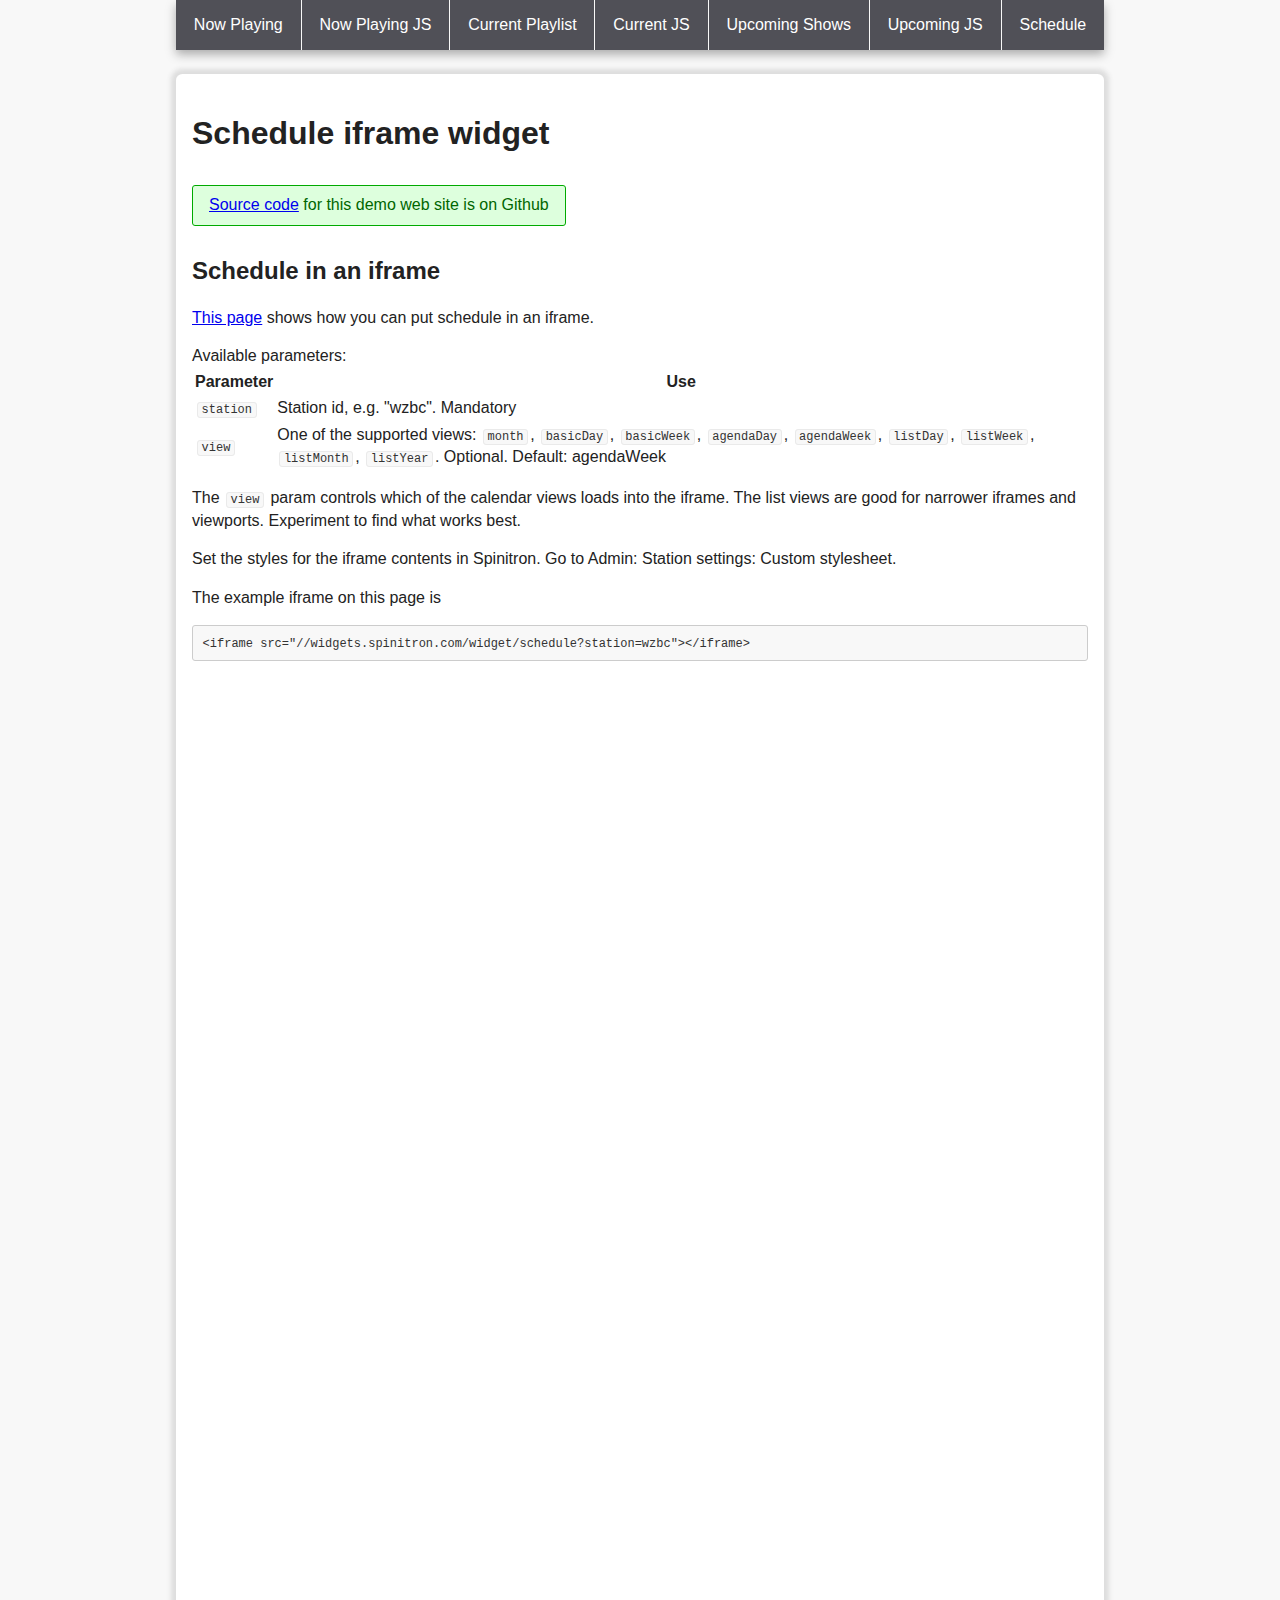
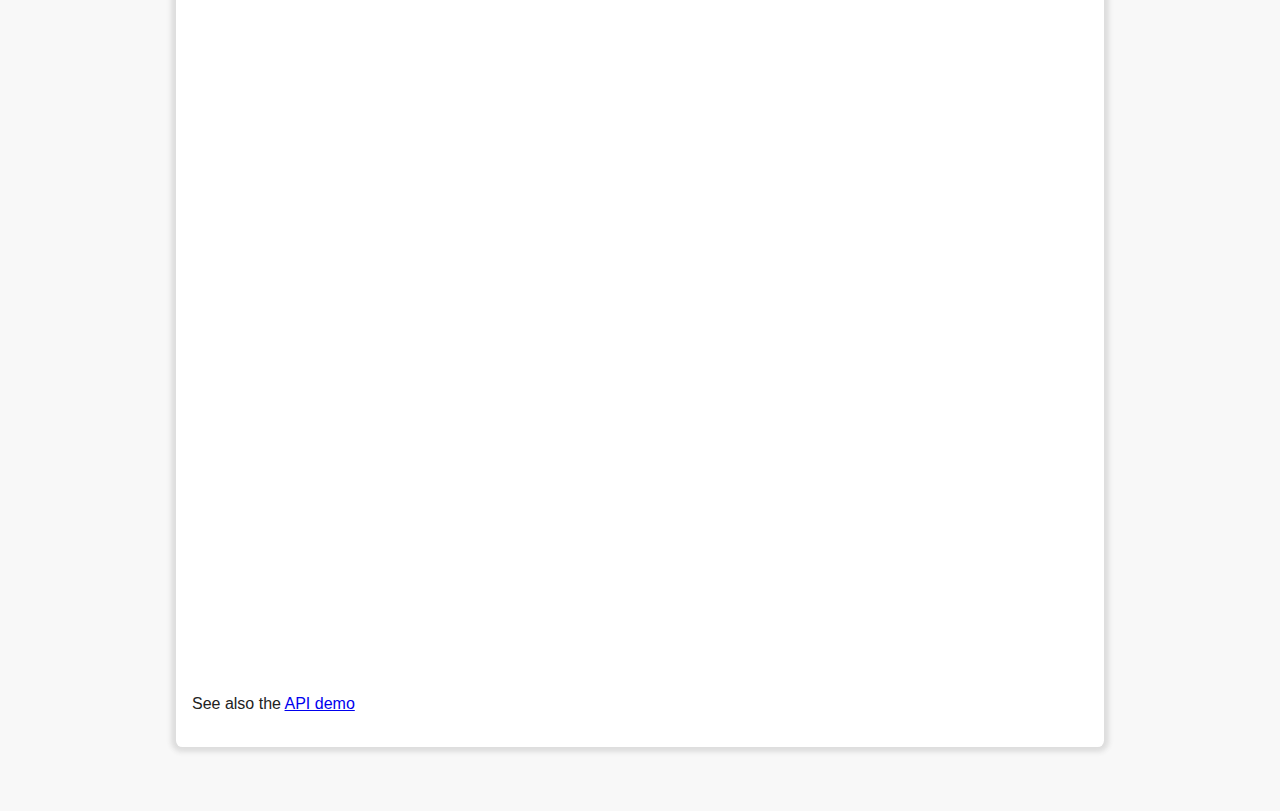
<file: schedule.html>
<!doctype html>
<html>
<head>
    <meta charset="utf-8">
    <meta http-equiv="X-UA-Compatible" content="IE=edge">
    <title>Schedule</title>
    <meta name="Description" content="Demonstrates embedding Spinitron schedule on your web site.">
    <meta name="viewport" content="width=device-width, initial-scale=1">

    <link rel="stylesheet" href="css/normalize.css">
    <link rel="stylesheet" href="css/main.css">

    <link rel="apple-touch-icon" href="apple-touch-icon.png">    
    <link rel="apple-touch-icon" sizes="180x180" href="apple-touch-icon.png">
    <link rel="icon" type="image/png" sizes="32x32" href="favicon-32x32.png">
    <link rel="icon" type="image/png" sizes="16x16" href="favicon-16x16.png">
    <link rel="manifest" href="manifest.json">
    <meta name="msapplication-config" content="browserconfig.xml" />
    <link rel="mask-icon" href="safari-pinned-tab.svg" color="#888888">
    <meta name="theme-color" content="#000000">
</head>
<body>
<div class="header-container">
    <header>
        <nav>
            <a href="index.html">Now Playing</a>
            <a href="widget.html">Now Playing JS</a>
            <a href="playlist.html">Current Playlist</a>
            <a href="playlist-js.html">Current JS</a>
            <a href="shows.html">Upcoming Shows</a>
            <a href="shows-js.html">Upcoming JS</a>
            <a href="schedule.html">Schedule</a>
        </nav>
    </header>
</div>

<div class="main-container">
    <div class="main">
        <h1>Schedule iframe widget</h1>

        <div class="widget-docs">
            <p class="github"><a href="https://github.com/spinitron/v2-web-integration">Source code</a>
                for this demo web site is on Github</p>

            <h2>Schedule in an iframe</h2>

            <p><a href="https://github.com/spinitron/v2-web-integration/blob/master/schedule.html">This page</a> shows how you can put schedule in an iframe.</p>

            <p>Available parameters:</p>
            <table>
                <thead>
                <tr>
                    <th>Parameter</th>
                    <th>Use</th>
                </tr>
                </thead>
                <tbody>
                <tr>
                    <td><code>station</code></td>
                    <td>Station id, e.g. &quot;wzbc&quot;. Mandatory</td>
                </tr>
                <tr>
                    <td><code>view</code></td>
                    <td>One of the supported views:
                    <code>month</code>,
                    <code>basicDay</code>,
                    <code>basicWeek</code>,
                    <code>agendaDay</code>,
                    <code>agendaWeek</code>,
                    <code>listDay</code>,
                    <code>listWeek</code>,
                    <code>listMonth</code>,
                    <code>listYear</code>.
                    Optional. Default: agendaWeek
                    </td>
                </tr>
                </tbody>
            </table>

            <p class="clearfix">The <code>view</code> param controls which of the calendar views loads into the
            iframe. The list views are good for narrower iframes and viewports. Experiment to find what works best.</p>

            <p>Set the styles for the iframe contents in Spinitron. Go to Admin: Station settings: Custom stylesheet.</p>

            <p>The example iframe on this page is</p>

            <pre><code>&lt;iframe src="//widgets.spinitron.com/widget/schedule?station=wzbc"&gt;&lt;/iframe&gt;</code></pre>
        </div>

        <div class="large">
            <iframe src="//widgets.spinitron.com/widget/schedule?station=wzbc"></iframe>
        </div>

        <p>See also the <a href="https://spinitron.com/v2-api-demo/">API demo</a></p>
    </div> <!-- #main -->
</div> <!-- #main-container -->

</body>
</html>
</file>
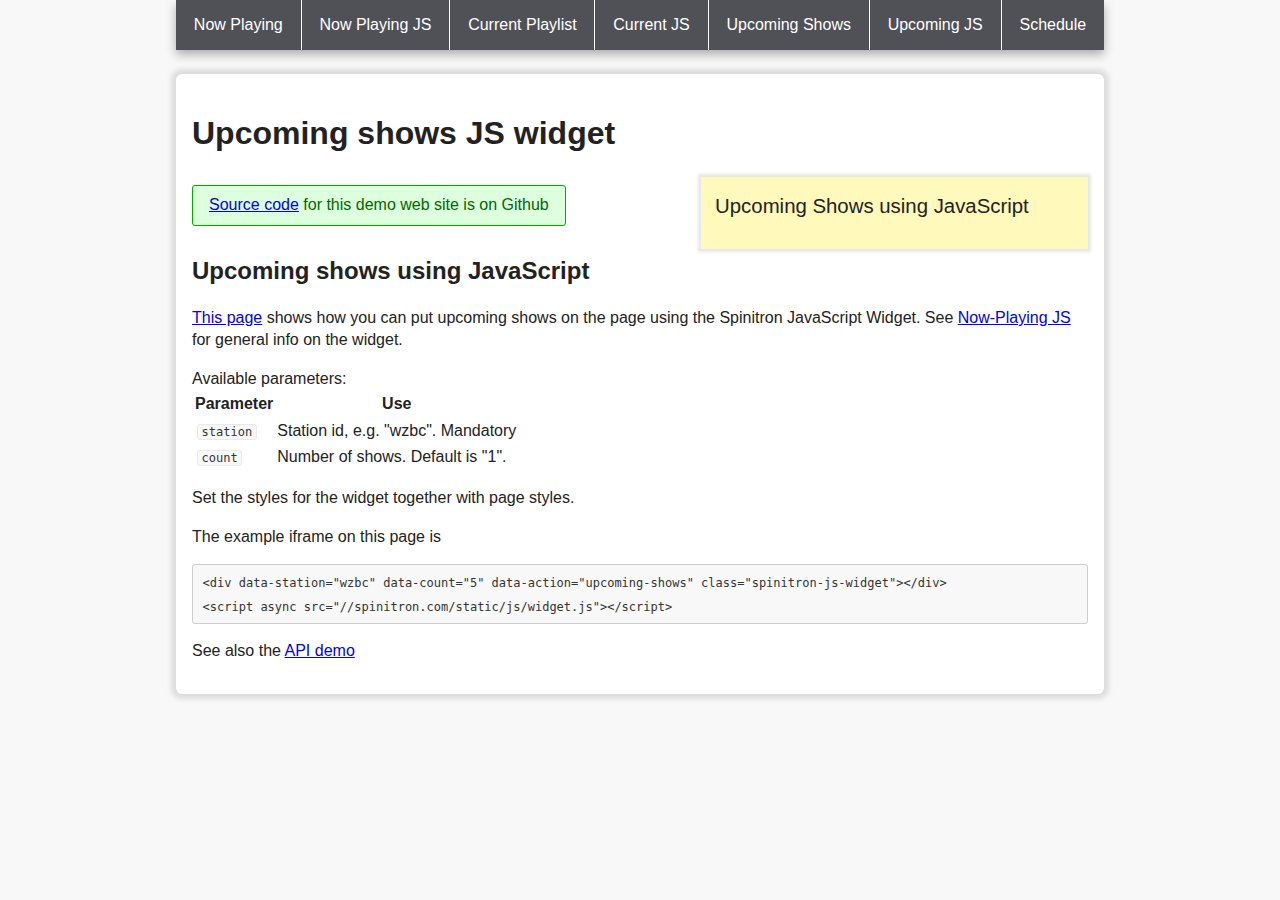
<file: shows-js.html>
<!doctype html>
<html>
<head>
    <meta charset="utf-8">
    <meta http-equiv="X-UA-Compatible" content="IE=edge">
    <title>Upcoming shows</title>
    <meta name="Description" content="Demonstrates embedding Spinitron upcoming shows on your web site.">
    <meta name="viewport" content="width=device-width, initial-scale=1">

    <link rel="stylesheet" href="css/normalize.css">
    <link rel="stylesheet" href="css/main.css">

    <link rel="apple-touch-icon" href="apple-touch-icon.png">    
    <link rel="apple-touch-icon" sizes="180x180" href="apple-touch-icon.png">
    <link rel="icon" type="image/png" sizes="32x32" href="favicon-32x32.png">
    <link rel="icon" type="image/png" sizes="16x16" href="favicon-16x16.png">
    <link rel="manifest" href="manifest.json">
    <meta name="msapplication-config" content="browserconfig.xml" />
    <link rel="mask-icon" href="safari-pinned-tab.svg" color="#888888">
    <meta name="theme-color" content="#000000">
</head>
<body>
<div class="header-container">
    <header>
        <nav>
            <a href="index.html">Now Playing</a>
            <a href="widget.html">Now Playing JS</a>
            <a href="playlist.html">Current Playlist</a>
            <a href="playlist-js.html">Current JS</a>
            <a href="shows.html">Upcoming Shows</a>
            <a href="shows-js.html">Upcoming JS</a>
            <a href="schedule.html">Schedule</a>
        </nav>
    </header>
</div>

<div class="main-container">
    <div class="main">
        <h1>Upcoming shows JS widget</h1>

        <div class="widget-box">
            <header>
                <h1>Upcoming Shows using JavaScript</h1>
            </header>

            <div data-station="wzbc" data-count="5" data-current="1" data-image="1" data-description="1"
                data-action="upcoming-shows" class="spinitron-js-widget"></div>
            <script async src="https://widgets.spinitron.com/static/js/widget.js"></script>
        </div>

        <div class="widget-docs">
            <p class="github"><a href="https://github.com/spinitron/v2-web-integration">Source code</a>
                for this demo web site is on Github</p>

            <h2>Upcoming shows using JavaScript</h2>

            <p><a href="https://github.com/spinitron/v2-web-integration/blob/master/shows-js.html">This page</a> shows
                how you can put upcoming shows on the page using the Spinitron JavaScript Widget. See
                <a href="widget.html">Now-Playing JS</a> for general info on the widget.</p>

            <p>Available parameters:</p>
            <table>
                <thead>
                <tr>
                    <th>Parameter</th>
                    <th>Use</th>
                </tr>
                </thead>
                <tbody>
                <tr>
                    <td><code>station</code></td>
                    <td>Station id, e.g. &quot;wzbc&quot;. Mandatory</td>
                </tr>
                <tr>
                    <td><code>count</code></td>
                    <td>Number of shows. Default is &quot;1&quot;.
                    </td>
                </tr>
                </tbody>
            </table>

            <p class="clearfix">Set the styles for the widget together with page styles.</p>

            <p>The example iframe on this page is</p>

            <pre><code>&lt;div data-station="wzbc" data-count="5" data-action="upcoming-shows" class="spinitron-js-widget"&gt;&lt;/div&gt;
&lt;script async src="//spinitron.com/static/js/widget.js"&gt;&lt;/script&gt;</code></pre>
        </div>

        <p>See also the <a href="https://spinitron.com/v2-api-demo/">API demo</a></p>
    </div> <!-- #main -->
</div> <!-- #main-container -->

</body>
</html>
</file>
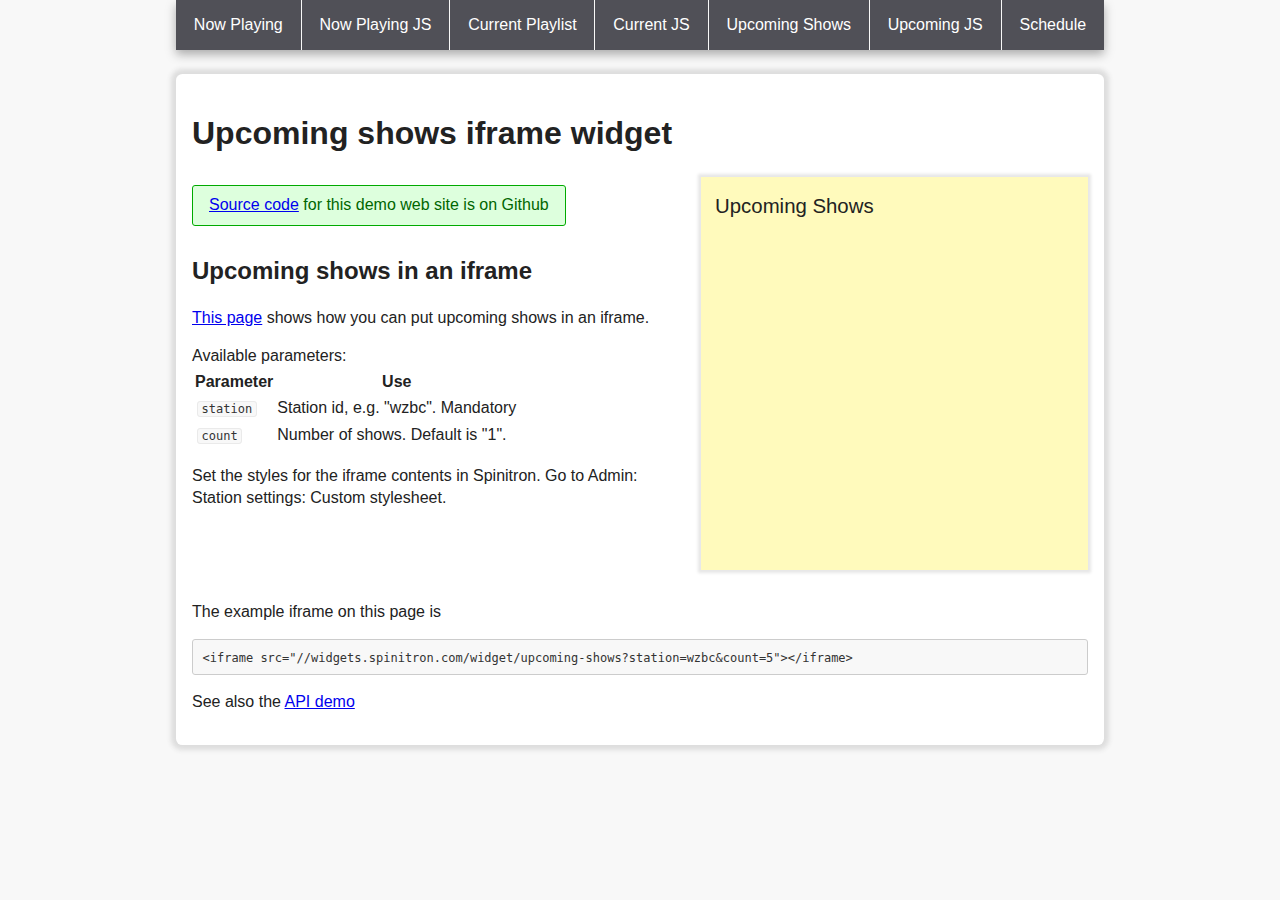
<file: shows.html>
<!doctype html>
<html>
<head>
    <meta charset="utf-8">
    <meta http-equiv="X-UA-Compatible" content="IE=edge">
    <title>Upcoming shows</title>
    <meta name="Description" content="Demonstrates embedding Spinitron upcoming shows on your web site.">
    <meta name="viewport" content="width=device-width, initial-scale=1">

    <link rel="stylesheet" href="css/normalize.css">
    <link rel="stylesheet" href="css/main.css">

    <link rel="apple-touch-icon" href="apple-touch-icon.png">    
    <link rel="apple-touch-icon" sizes="180x180" href="apple-touch-icon.png">
    <link rel="icon" type="image/png" sizes="32x32" href="favicon-32x32.png">
    <link rel="icon" type="image/png" sizes="16x16" href="favicon-16x16.png">
    <link rel="manifest" href="manifest.json">
    <meta name="msapplication-config" content="browserconfig.xml" />
    <link rel="mask-icon" href="safari-pinned-tab.svg" color="#888888">
    <meta name="theme-color" content="#000000">
</head>
<body>
<div class="header-container">
    <header>
        <nav>
            <a href="index.html">Now Playing</a>
            <a href="widget.html">Now Playing JS</a>
            <a href="playlist.html">Current Playlist</a>
            <a href="playlist-js.html">Current JS</a>
            <a href="shows.html">Upcoming Shows</a>
            <a href="shows-js.html">Upcoming JS</a>
            <a href="schedule.html">Schedule</a>
        </nav>
    </header>
</div>

<div class="main-container">
    <div class="main">
        <h1>Upcoming shows iframe widget</h1>

        <div class="widget-box iframe">
            <header>
                <h1>Upcoming Shows</h1>
            </header>

            <iframe src="https://widgets.spinitron.com/widget/upcoming-shows?station=wzbc&count=5&current=1&image=1&description=1"></iframe>
        </div>

        <div class="widget-docs">
            <p class="github"><a href="https://github.com/spinitron/v2-web-integration">Source code</a>
                for this demo web site is on Github</p>

            <h2>Upcoming shows in an iframe</h2>

            <p><a href="https://github.com/spinitron/v2-web-integration/blob/master/shows.html">This page</a> shows how you can put upcoming shows in an iframe.</p>

            <p>Available parameters:</p>
            <table>
                <thead>
                <tr>
                    <th>Parameter</th>
                    <th>Use</th>
                </tr>
                </thead>
                <tbody>
                <tr>
                    <td><code>station</code></td>
                    <td>Station id, e.g. &quot;wzbc&quot;. Mandatory</td>
                </tr>
                <tr>
                    <td><code>count</code></td>
                    <td>Number of shows. Default is &quot;1&quot;.
                    </td>
                </tr>
                </tbody>
            </table>

            <p class="clearfix">Set the styles for the iframe contents in Spinitron. Go to Admin: Station settings: Custom stylesheet.</p>

            <p>The example iframe on this page is</p>

            <pre><code>&lt;iframe src="//widgets.spinitron.com/widget/upcoming-shows?station=wzbc&amp;count=5"&gt;&lt;/iframe&gt;</code></pre>
        </div>

        <p>See also the <a href="https://spinitron.com/v2-api-demo/">API demo</a></p>
    </div> <!-- #main -->
</div> <!-- #main-container -->

</body>
</html>
</file>
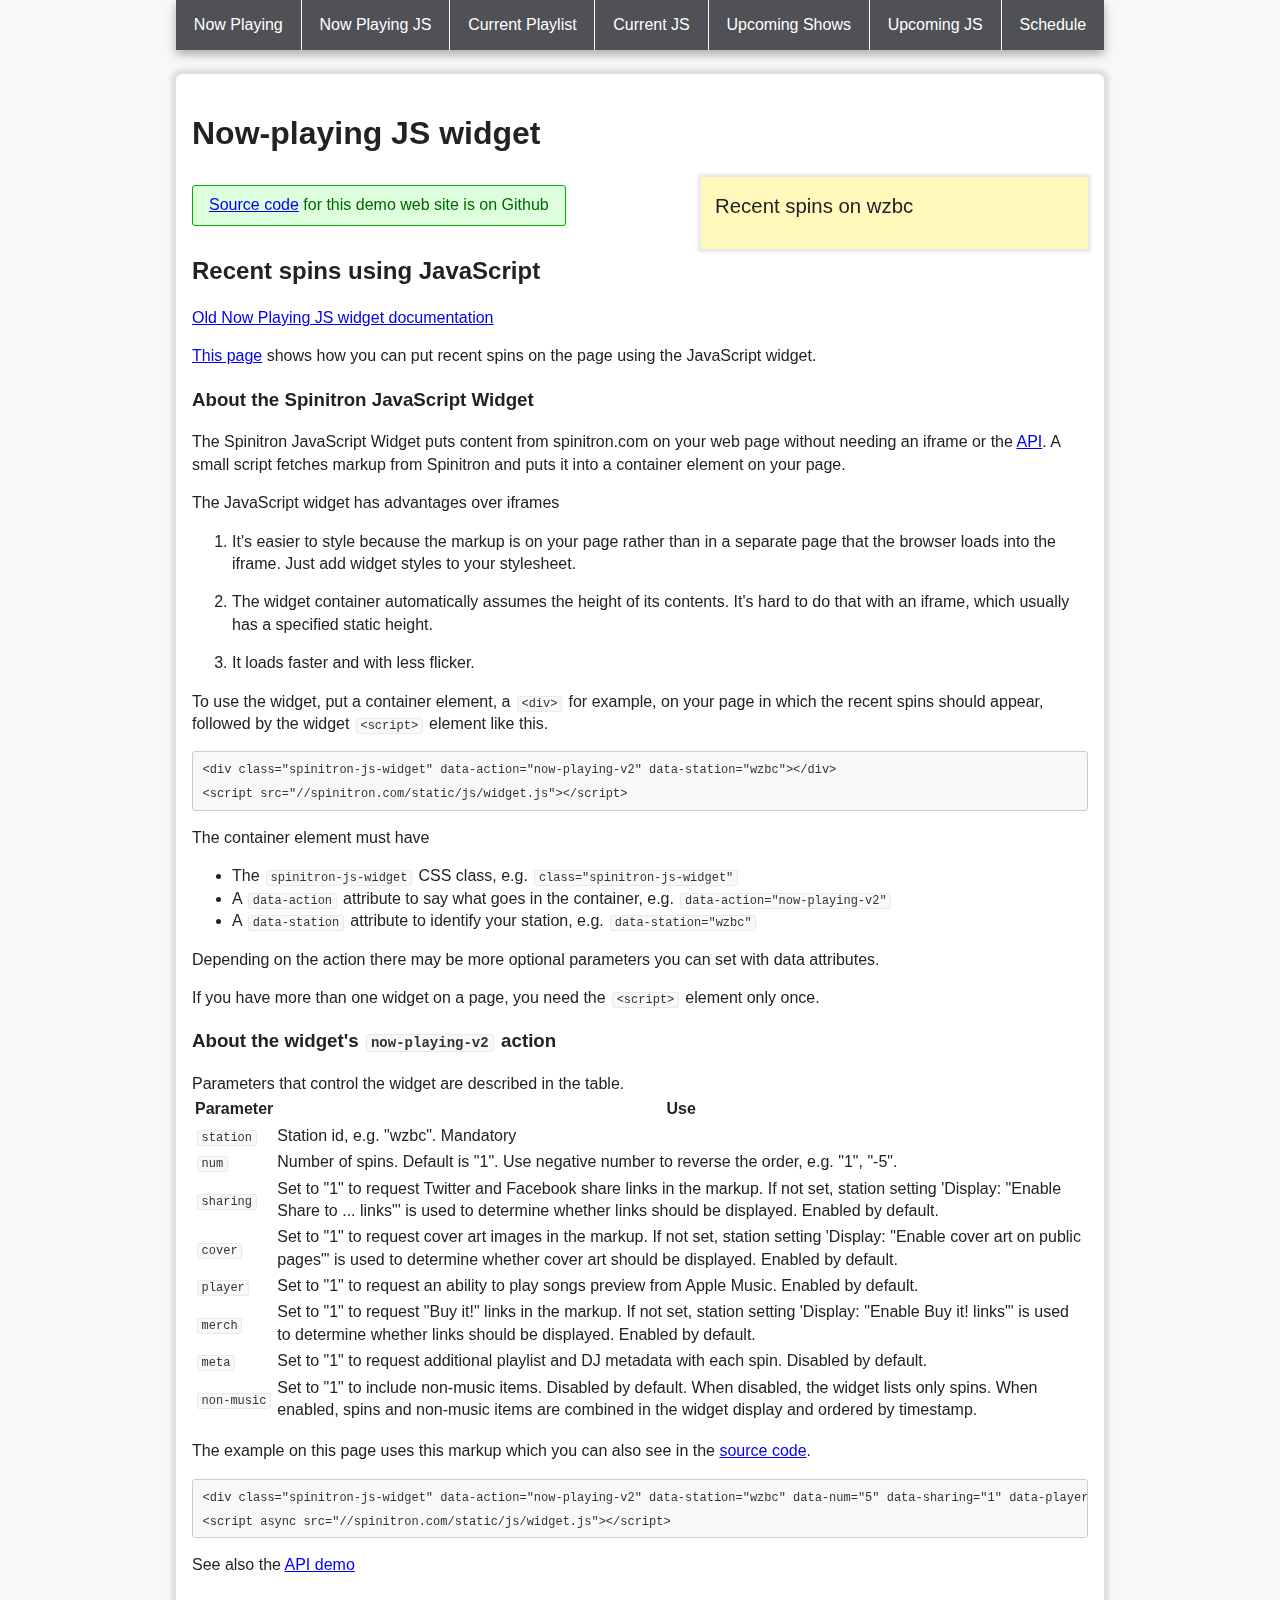
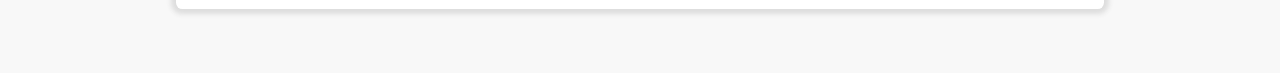
<file: widget.html>
<!doctype html>
<html>
<head>
    <meta charset="utf-8">
    <meta http-equiv="X-UA-Compatible" content="IE=edge">
    <title>Now Playing JavaScript Widget</title>
    <meta name="Description" content="Demonstrates embedding Spinitron now-playing songs on your web site.">
    <meta name="viewport" content="width=device-width, initial-scale=1">

    <link rel="stylesheet" href="css/normalize.css">
    <link rel="stylesheet" href="css/main.css">

    <link rel="apple-touch-icon" href="apple-touch-icon.png">
    <link rel="apple-touch-icon" sizes="180x180" href="apple-touch-icon.png">
    <link rel="icon" type="image/png" sizes="32x32" href="favicon-32x32.png">
    <link rel="icon" type="image/png" sizes="16x16" href="favicon-16x16.png">
    <link rel="manifest" href="manifest.json">
    <meta name="msapplication-config" content="browserconfig.xml" />
    <link rel="mask-icon" href="safari-pinned-tab.svg" color="#888888">
    <meta name="theme-color" content="#000000">
</head>
<body>
<div class="header-container">
    <header>
        <nav>
            <a href="index.html">Now Playing</a>
            <a href="widget.html">Now Playing JS</a>
            <a href="playlist.html">Current Playlist</a>
            <a href="playlist-js.html">Current JS</a>
            <a href="shows.html">Upcoming Shows</a>
            <a href="shows-js.html">Upcoming JS</a>
            <a href="schedule.html">Schedule</a>
        </nav>
    </header>
</div>

<div class="main-container">
    <div class="main">
        <h1>Now-playing JS widget</h1>

        <div class="widget-box now-playing">
            <header>
                <h1>Recent spins on wzbc</h1>
            </header>

            <div data-station="wzbc" data-num="5" data-sharing="1" data-player="1" data-merch="1" data-cover="1"
                 data-action="now-playing-v2" data-meta="1"
                 class="spinitron-js-widget"></div>
            <script async src="//widgets.spinitron.com/static/js/widget.js"></script>
        </div>

        <div class="widget-docs">
            <p class="github"><a href="https://github.com/spinitron/v2-web-integration">Source code</a>
                for this demo web site is on Github</p>

            <h2>Recent spins using JavaScript</h2>

            <p><a href="np-v1-js.html">Old Now Playing JS widget documentation</a></p>

            <p><a href="https://github.com/spinitron/v2-web-integration/blob/master/widget.html">This page</a> shows
                how you can put recent spins on the page using the JavaScript widget.</p>

            <h3>About the Spinitron JavaScript Widget</h3>

            <p>The Spinitron JavaScript Widget puts content from spinitron.com on your web page without needing an
                iframe or the <a href="https://spinitron.com/v2-api-demo/">API</a>. A small script fetches markup from
                Spinitron and puts it into a container element on your page.</p>

            <p>The JavaScript widget has advantages over iframes</p>

            <ol>
                <li><p>It's easier to style because the markup is on your page rather than in a separate page
                    that the browser loads into the iframe. Just add widget styles to your stylesheet.</p></li>

                <li><p>The widget container automatically assumes the height of its contents. It's hard to do that with
                    an iframe, which usually has a specified static height.</p></li>

                <li><p>It loads faster and with less flicker.</p></li>
            </ol>

            <p>To use the widget, put a container element, a <code>&lt;div&gt;</code> for example, on your page in which
                the
                recent spins should appear, followed by the widget <code>&lt;script&gt;</code> element like this.</p>

            <pre><code>&lt;div class=&quot;spinitron-js-widget&quot; data-action=&quot;now-playing-v2&quot; data-station=&quot;wzbc&quot;&gt;&lt;/div&gt;
&lt;script src=&quot;//spinitron.com/static/js/widget.js"&gt;&lt;/script&gt;</code></pre>

            <p>The container element must have</p>

            <ul>
                <li>The <code>spinitron-js-widget</code> CSS class, e.g. <code>class="spinitron-js-widget"</code></li>
                <li>A <code>data-action</code> attribute to say what goes in the container, e.g. <code>data-action="now-playing-v2"</code>
                </li>
                <li>A <code>data-station</code> attribute to identify your station, e.g.
                    <code>data-station="wzbc"</code></li>
            </ul>

            <p>Depending on the action there may be more optional parameters you can set with data attributes.</p>

            <p>If you have more than one widget on a page, you need the <code>&lt;script&gt;</code> element only once.
            </p>

            <h3>About the widget's <code>now-playing-v2</code> action</h3>

            <p>Parameters that control the widget are described in the table.</p>

            <table>
                <thead>
                <tr>
                    <th>Parameter</th>
                    <th>Use</th>
                </tr>
                </thead>
                <tbody>
                <tr>
                    <td><code>station</code></td>
                    <td>Station id, e.g. &quot;wzbc&quot;. Mandatory</td>
                </tr>
                <tr>
                    <td><code>num</code></td>
                    <td>Number of spins. Default is &quot;1&quot;. Use negative number to reverse the order, e.g. &quot;1&quot;,
                        &quot;-5&quot;.
                    </td>
                </tr>
                <tr>
                    <td><code>sharing</code></td>
                    <td>Set to &quot;1&quot; to request Twitter and Facebook share links in the markup.
                        If not set, station setting 'Display: "Enable Share to ... links"' is used to determine whether
                        links should be displayed. Enabled by default.
                    </td>
                </tr>
                <tr>
                    <td><code>cover</code></td>
                    <td>Set to &quot;1&quot; to request cover art images in the markup.
                        If not set, station setting 'Display: "Enable cover art on public pages"' is used to determine
                        whether cover art should be displayed. Enabled by default.
                    </td>
                </tr>
                <tr>
                    <td><code>player</code></td>
                    <td>Set to &quot;1&quot; to request an ability to play songs preview from Apple Music.
                        Enabled by default.
                    </td>
                </tr>
                <tr>
                    <td><code>merch</code></td>
                    <td>Set to &quot;1&quot; to request "Buy it!" links in the markup.
                        If not set, station setting 'Display: "Enable Buy it! links"' is used to determine
                        whether links should be displayed. Enabled by default.
                    </td>
                </tr>
                <tr>
                    <td><code>meta</code></td>
                    <td>Set to "1" to request additional playlist and DJ metadata with each spin. Disabled by default.</td>
                </tr>
                <tr>
                    <td><code>non-music</code></td>
                    <td>Set to "1" to include non-music items. Disabled by default. When disabled, the widget lists only spins. When
                        enabled, spins and non-music items are combined in the widget display and ordered by timestamp.
                    </td>
                </tr>
                </tbody>
            </table>

            <p>The example on this page uses this markup which you can also see in the
                <a href="https://github.com/spinitron/v2-web-integration/blob/master/widget.html">source code</a>.</p>

            <pre><code>&lt;div class="spinitron-js-widget" data-action="now-playing-v2" data-station="wzbc" data-num="5" data-sharing="1" data-player="1" data-merch="1" data-cover="1"&gt;&lt;/div&gt;
&lt;script async src="//spinitron.com/static/js/widget.js"&gt;&lt;/script&gt;</code></pre>
        </div>

        <p>See also the <a href="https://spinitron.com/v2-api-demo/">API demo</a></p>
    </div> <!-- #main -->
</div> <!-- #main-container -->

</body>
</html>
</file>
<file: css/main.css>
/*! HTML5 Boilerplate v6.0.1 | MIT License | https://html5boilerplate.com/ */

/*
 * What follows is the result of much research on cross-browser styling.
 * Credit left inline and big thanks to Nicolas Gallagher, Jonathan Neal,
 * Kroc Camen, and the H5BP dev community and team.
 */

/* ==========================================================================
   Base styles: opinionated defaults
   ========================================================================== */

html {
    color: #222;
    font-size: 1em;
    line-height: 1.4;
}

/*
 * Remove text-shadow in selection highlight:
 * https://twitter.com/miketaylr/status/12228805301
 *
 * Vendor-prefixed and regular ::selection selectors cannot be combined:
 * https://stackoverflow.com/a/16982510/7133471
 *
 * Customize the background color to match your design.
 */

::-moz-selection {
    background: #b3d4fc;
    text-shadow: none;
}

::selection {
    background: #b3d4fc;
    text-shadow: none;
}

/*
 * A better looking default horizontal rule
 */

hr {
    display: block;
    height: 1px;
    border: 0;
    border-top: 1px solid #ccc;
    margin: 1em 0;
    padding: 0;
}

/*
 * Remove the gap between audio, canvas, iframes,
 * images, videos and the bottom of their containers:
 * https://github.com/h5bp/html5-boilerplate/issues/440
 */

audio,
canvas,
iframe,
img,
svg,
video {
    vertical-align: middle;
}

/*
 * Remove default fieldset styles.
 */

fieldset {
    border: 0;
    margin: 0;
    padding: 0;
}

/*
 * Allow only vertical resizing of textareas.
 */

textarea {
    resize: vertical;
}

/* ==========================================================================
   Browser Upgrade Prompt
   ========================================================================== */

.browserupgrade {
    margin: 0.2em 0;
    background: #ccc;
    color: #000;
    padding: 0.2em 0;
}

/* ==========================================================================
   Author's custom styles
   ========================================================================== */

body {
    font-family: sans-serif;
    margin: 0 auto;
    background: #f8f8f8;
    max-width: 60rem;
}

/* ==============
    MOBILE: Menu
   ============== */

header nav {
    line-height: 2.5;
    display: flex;
    flex-direction: column;
    justify-content: space-between;
}

header nav a {
    flex-grow: 1;
    text-align: center;
    color: white;
    background: #505057;
    padding: 0.3em 0;
    text-decoration: none;
    margin-bottom: 1px;
}

header nav a:hover {
    background-color: #222;
}

header nav a:hover {
    text-decoration: underline;
}

/* ==============
    MOBILE: Main
   ============== */

.main-container {
    overflow: auto;
}

.main {
    margin: 0 5%;
}

/* ==============
    MOBILE: Widget box
   ============== */

.widget-box {
    font-family: Arial Narrow, Arial, sans-serif;
    font-size: 91%;
    padding: 1em;
    background: #FFFABC;

    margin: 0;
    display: flex;
    flex-direction: column;
}

.widget-box.iframe {
    height: 25em;
}

.widget-box h1 {
    font-weight: normal;
    font-size: 1.4em;
    margin: 0;
}

.widget-box h2 {
    font-weight: normal;
    font-size: 1.1em;
    margin: 0.8em 0 0.2em;
}

.widget-box p {
    margin: 0.5em 0;
}

.widget-box iframe,
.large iframe {
    flex-grow: 1;
    border: none;
    width: 100%;
}

.large iframe {
    height: 100em;
}

.spinitron-js-widget .spunpart,
.spinitron-js-widget .diskpart,
.spinitron-js-widget .labelpart {
    display: none;
}

.spinitron-js-widget {
    margin-top: 1em;
}

.spinitron-js-widget .show {
    margin: 0.5em 0 0;
}

.spinitron-js-widget .show .begin {
    font-weight: bolder;
    padding-right: 0.25em;
}

.playlist.spins table {
    border-collapse: collapse;
}

.playlist.spins td {
    vertical-align: top;
    padding: 0.2em 0.4em;
}

.playlist.spins tr:nth-child(2n) td {
    background: #eee;
}

.playlist.spins .spin-time {
    white-space: nowrap;
    font-size: 85%;
    color: #555;
}

.playlist.spins .spin-art {
    padding: 0.2rem 0;
}

.playlist.spins .spin-art img {
    max-width: 4rem;
    border: 1px solid #eee;
}

.playlist.spins .spin-art > div {
    width: 4rem;
    height: 4rem;
    border: 1px solid #ddd;
}

.playlist.spins .spin-text .artist {
    font-weight: bolder;
    color: maroon;
}

.playlist.spins .spin-text .song:before {
    content: "‘";
}

.playlist.spins .spin-text .song:after {
    content: "’";
}

.playlist.spins .spin-text .release {
    font-style: oblique;
    color: maroon;
}

.playlist.spins .spin-text .release:before {
    color: #555;
    font-style: initial;
    content: "from ";
}

.playlist.spins .spin-text .parenthesis {
    color: #555;
}

.playlist.spins .spin-text .parenthesis:before {
    content: "(";
}

.playlist.spins .spin-text .parenthesis:after {
    content: ")";
}

.playlist.spins .spin-text .parenthesis > *:nth-last-child(n+2):after,
.playlist.spins .spin-text .references > *:nth-last-child(n+2):after {
    content: ",";
}

.playlist.spins .spin-text .local,
.playlist.spins .spin-text .request,
.playlist.spins .spin-text .va,
.playlist.spins .spin-text .new {
    font-size: 0.8em;
    font-weight: bolder;
}

.spins.public-spins .meta {
    display: none;
}

/* ==============
    MOBILE: Content
   ============== */

.widget-docs p {
    margin-bottom: 0;
}

/* ==========================================================================
   Media Queries
   ========================================================================== */

@media (min-width: 480px) {

    /* ====================
        INTERMEDIATE: Menu
       ==================== */
    header nav {
        flex-direction: row;
    }

    header nav a {
        margin-bottom: 0;
    }

    header nav a:not(:last-child) {
        margin-right: 1px;
    }
}

@media (min-width: 768px) {

    /* ====================
        WIDE: CSS3 Effects
       ==================== */
    .header-container {
        box-shadow: 0 0.3em 0.6em #aaa;
        margin: 0 1em;
    }

    .main-container {
        background-color: white;
        margin: 1.5em 1em 4em;
        padding: 1em;
        border-radius: 0.4em;
        box-shadow: 0 0 0.3em 0.3em #ddd;
    }

    .main {
        margin: 0;
    }

    .widget-box {
        float: right;
        width: 40%;
        margin: 0 0 1em 2em;
        box-shadow: 0 0 0.2em 0.2em #e7e7e7;
    }

    .widget-box.widget-calendar {
        float: none;
        width: 100%;
        margin: 0;
        box-sizing: border-box;
    }

    .widget-calendar .main-container.widget {
        margin-top: 0;
    }
}

/* ==========================================================================
   Helper classes
   ========================================================================== */

.github {
    font-family: Calibri, sans-serif;
    border: 1px solid #0a0;
    border-radius: 3px;
    padding: 0.5em 1em;
    color: #060;
    background-color: #dfd;
}

p.github {
    display: inline-block;
    margin: 0.5em 0;
}

code, tt {
    margin: 0 2px;
    padding: 0 0.3em;
    white-space: nowrap;
    border: 1px solid #eaeaea;
    background-color: #f8f8f8;
    border-radius: 3px;
    font-family: Monaco, Consolas, monospace;
    font-size: 0.75em;
    color: #333
}

pre > code {
    margin: 0;
    padding: 0;
    white-space: pre;
    border: 0;
    background: transparent
}

pre {
    background-color: #f8f8f8;
    border: 1px solid #ccc;
    line-height: 1.5;
    overflow: auto;
    padding: 0.3em 0.6em;
    border-radius: 3px
}

pre code {
    background-color: transparent;
    border: 0
}

.clearfix:before,
.clearfix:after {
    content: " ";
    display: table;
}

.clearfix:after {
    clear: both;
}

.clearfix {
    *zoom: 1;
}
</file>
